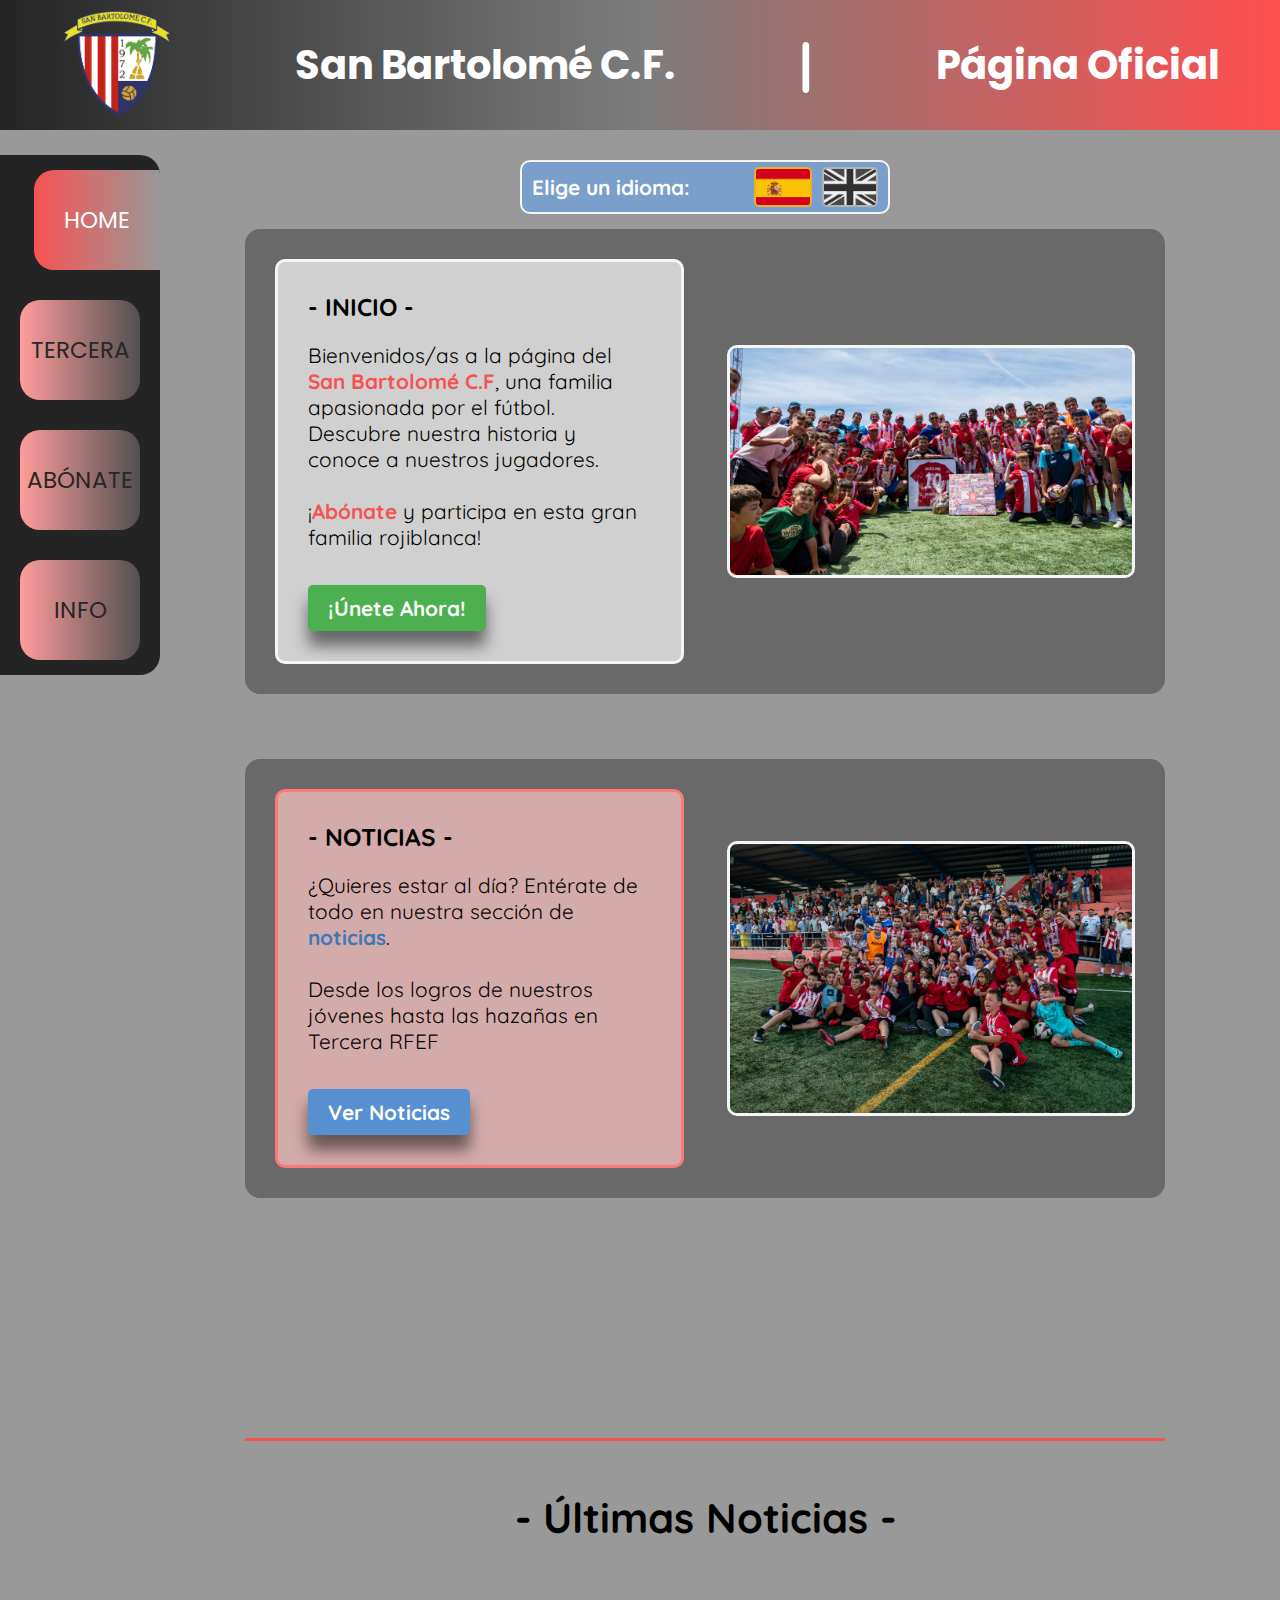
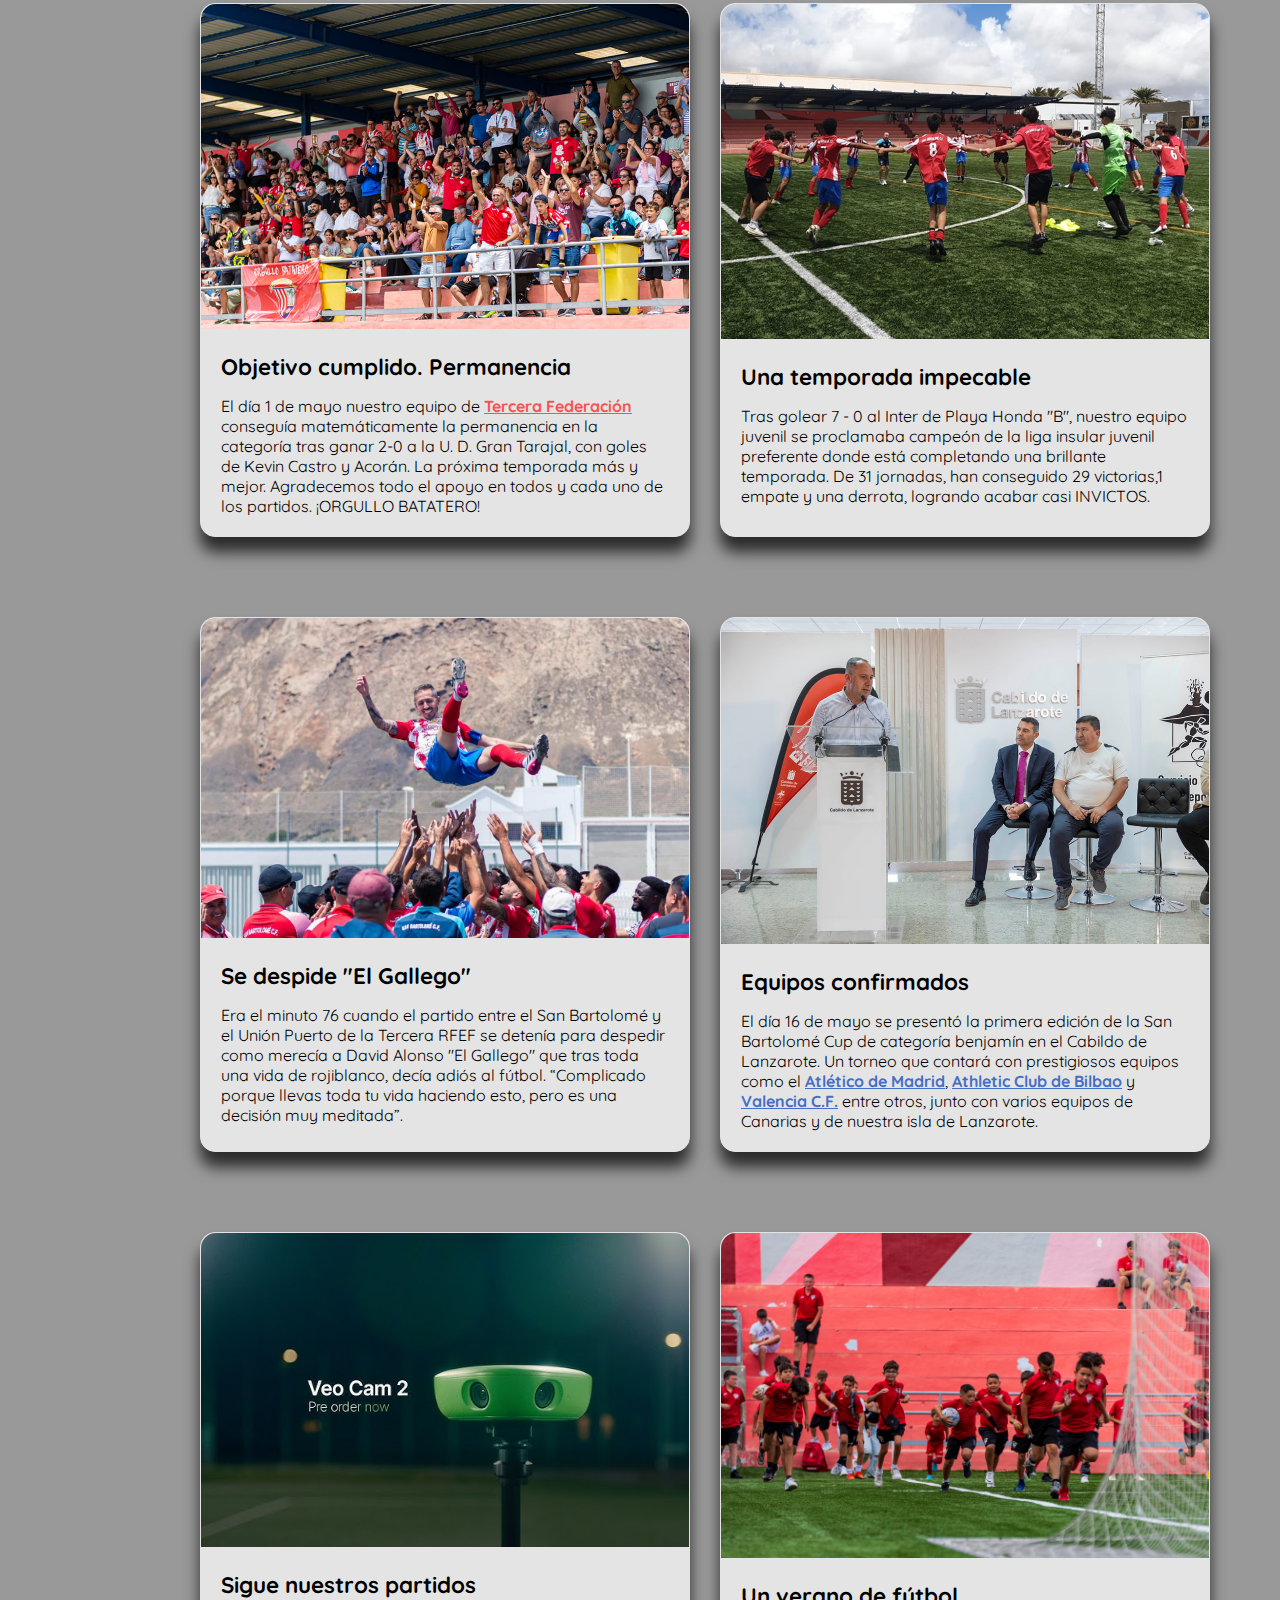
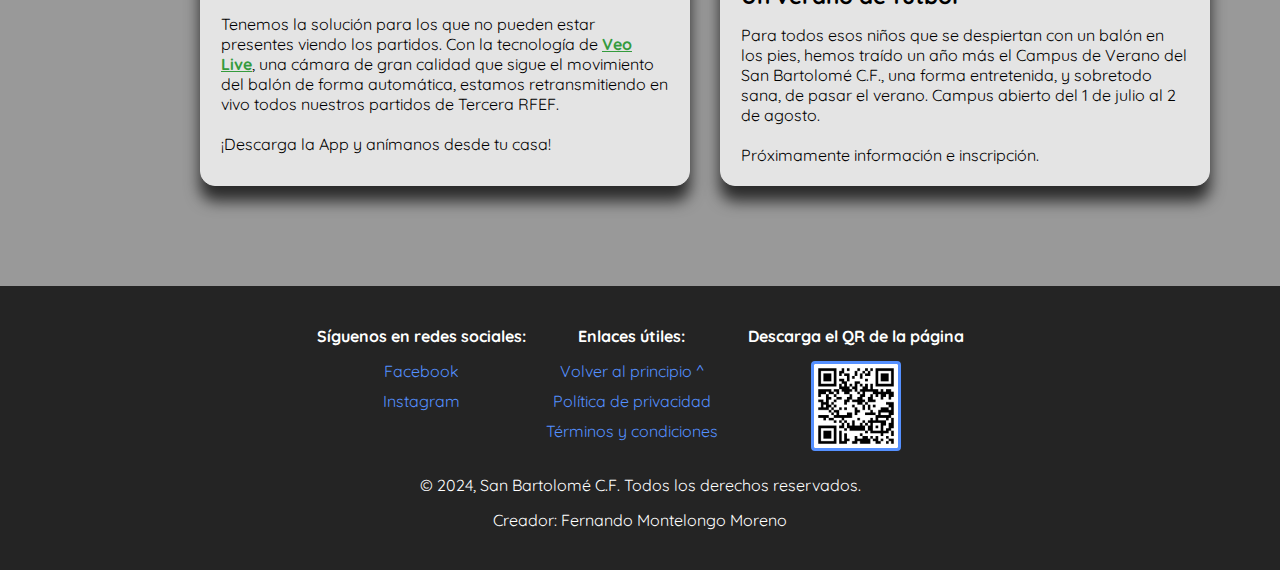
<file: index.html>
<!DOCTYPE html>
<html lang="es">
<head>
    <meta charset="UTF-8">
    <meta name="viewport" content="width=device-width, initial-scale=1.0">
    <title>Página Oficial del San Bartolomé C.F.</title>
    <link rel="shortcut icon" href="images/escudo.png" type="image/x-icon">
    <link rel="stylesheet" href="css/general.css">
    <link rel="stylesheet" href="css/index.css">
</head>
<body>
  <!-- BANNER SUPERIOR -->
  <header>
    <a href="index.html"><img id="logo" src="images/escudo.png" alt=""></a>
    <h1 id="main-title">San Bartolomé C.F.</h1><span class="hide">|</span><h1 class="hide">Página Oficial</h1>
    <img id="s1972" src="images/1972.png" alt="">
  </header>

  <!-- MENÚ LATERAL -->
  <nav id="menu">
      <ul>
        <li onclick="cambiarSeccion(0)" class="active" id="home">HOME</li>
        <li onclick="cambiarSeccion(1)">TERCERA</li>
        <li onclick="cambiarSeccion(2)">ABÓNATE</li>
        <li onclick="cambiarSeccion(3)">INFO</li>
      </ul>
  </nav>

  <!-- MAIN -->
  <main>
    <div id="elegirIdioma">
      <p>Elige un idioma:</p>
      <div id="idiomas">
        <a><img src="images/esp.png" alt="" id="btn-esp" class="idiomaActual"></a>
        <a href="Z-index.html"><img src="images/uk.png" alt="" id="btn-ingles"></a>
      </div>
    </div>
    <!-- Sección de bienvenida y presentación -->
    <section id="seccion1">
        <div class="inicio">
          <h3>- INICIO -</h3>
          <p>Bienvenidos/as a la página del <a>San Bartolomé C.F</a>, una familia apasionada por el fútbol. Descubre nuestra historia y conoce a nuestros jugadores.<br><br>¡<a>Abónate</a> y participa en esta gran familia rojiblanca!</p>
          <a href="abonate.html" class="btn1">¡Únete Ahora!</a>
        </div>
        <img src="images/noticias/main.jpg" class="club-img">
    </section>
    <section id="seccion2">
        <div class="info">
            <h3>- NOTICIAS -</h3>
            <p>¿Quieres estar al día? Entérate de todo en nuestra sección de <a>noticias</a>.<br><br> Desde los logros de nuestros jóvenes hasta las hazañas en Tercera RFEF</p>
            <a href="#title" class="btn2">Ver Noticias</a>
        </div>
        <img src="images/noticias/all.jpg" class="club-img">
    </section>
    <span id="title"></span>

    <!-- Sección de noticias -->
    <h1 id="titulo-noticias">- Últimas Noticias -</h1>
    <section id="noticias">

      <div class="noticia">
        <img src="images/noticias/perm.jpg" alt="Noticia 1">
        <div class="content">
          <h2>Objetivo cumplido. Permanencia</h2>
          <p>El día 1 de mayo nuestro equipo de <a href="tercera.html" id="red">Tercera Federación</a> conseguía matemáticamente la permanencia en la categoría tras ganar 2-0 a la U. D. Gran Tarajal, con goles de Kevin Castro y Acorán. La próxima temporada más y mejor. Agradecemos todo el apoyo en todos y cada uno de los partidos. 
            ¡ORGULLO BATATERO!</p>
        </div>
      </div>

      <div class="noticia">
        <img src="images/noticias/juv.jpg" alt="Noticia 2">
        <div class="content">
          <h2>Una temporada impecable</h2>
          <p>Tras golear 7 - 0 al Inter de Playa Honda "B", nuestro equipo juvenil se proclamaba campeón de la liga insular juvenil preferente donde está completando una brillante temporada. De 31 jornadas, han conseguido 29 victorias,1 empate y una derrota, logrando acabar casi INVICTOS.</p>
        </div>
      </div>

      <div class="noticia">
        <img src="images/noticias/retiro.jpg" alt="Noticia 3">
        <div class="content">
          <h2>Se despide "El Gallego"</h2>
          <p>Era el minuto 76 cuando el partido entre el San Bartolomé y el Unión Puerto de la Tercera RFEF se detenía para despedir como merecía a David Alonso "El Gallego" que tras toda una vida de rojiblanco, decía adiós al fútbol. “Complicado porque llevas toda tu vida haciendo esto, pero es una decisión muy meditada”.</p>
        </div>
      </div>

      <div class="noticia">
        <img src="images/noticias/sbcup.jpg" alt="Noticia 4">
        <div class="content">
          <h2>Equipos confirmados</h2>
          <p>El día 16 de mayo se presentó la primera edición de la <a>San Bartolomé Cup</a> de categoría benjamín en el Cabildo de Lanzarote. Un torneo que contará con prestigiosos equipos como el <a href="https://www.atleticodemadrid.com/equipos/atletico-de-madrid-benjamin-a-2023-2024" target="_blank" id="blue">Atlético de Madrid</a>, <a href="https://www.athletic-club.eus/" target="_blank" id="blue">Athletic Club de Bilbao</a> y <a href="https://www.valenciacf.com/equipo15" target="_blank" id="blue">Valencia C.F.</a> entre otros, junto con varios equipos de Canarias y de nuestra isla de Lanzarote.</p>
        </div>
      </div>

      <div class="noticia">
        <img src="images/noticias/veo.jpg" alt="Noticia 5">
        <div class="content">
          <h2>Sigue nuestros partidos</h2>
          <p>Tenemos la solución para los que no pueden estar presentes viendo los partidos. Con la tecnología de <a href="https://play.google.com/store/apps/details?id=co.veo.live&hl=es_419&gl=US&pli=1" target="_blank" id="veo">Veo Live</a>, una cámara de gran calidad que sigue el movimiento del balón de forma automática, estamos retransmitiendo en vivo todos nuestros partidos de Tercera RFEF. <br><br>¡Descarga la App y anímanos desde tu casa!</p>
        </div>
      </div>

      <div class="noticia">
        <img src="images/noticias/campus.jpg" alt="Noticia 6">
        <div class="content">
          <h2>Un verano de fútbol</h2>
          <p>Para todos esos niños que se despiertan con un balón en los pies, hemos traído un año más el Campus de Verano del San Bartolomé C.F., una forma entretenida, y sobretodo sana, de pasar el verano. Campus abierto del 1 de julio al 2 de agosto. <br><br> Próximamente información e inscripción.</p>
        </div>
      </div>
    </section>
  </main>
    
  <!-- FOOTER -->
  <footer>
    <section class="links">
      <div id="enlaces">
        <div class="redes">
          <h3>Síguenos en redes sociales:</h3>
          <ul>
              <li><a href="https://www.facebook.com/SanBartolomeCF?locale=es_ES" target="_blank">Facebook</a></li>
              <li><a href="https://www.instagram.com/san_bartolomecf/?hl=es" target="_blank">Instagram</a></li>
          </ul>
        </div>
        <div class="redes">
          <h3>Enlaces útiles:</h3>
          <ul id="href">
            <li><a href="#">Volver al principio ^</a></li>
            <li><a href="#href" title="Sección no disponible">Política de privacidad</a></li>
            <li><a href="#href" title="Sección no disponible">Términos y condiciones</a></li>
          </ul>
        </div>
      </div>
      <div class="qr">
        <h3>Descarga el QR de la página</h3>
        <a href="images/qr.png" download="qr-San-Bartolome.png">
            <img src="images/qr.png" alt="QR Code">
        </a>
      </div>
    </section>
    <section id="legal">
      <div>© 2024, San Bartolomé C.F. Todos los derechos reservados.</div>
      <div>Creador: Fernando Montelongo Moreno</div>
    </section>   
  </footer>
  <script src="script.js"></script>
</body>
</html>
</file>
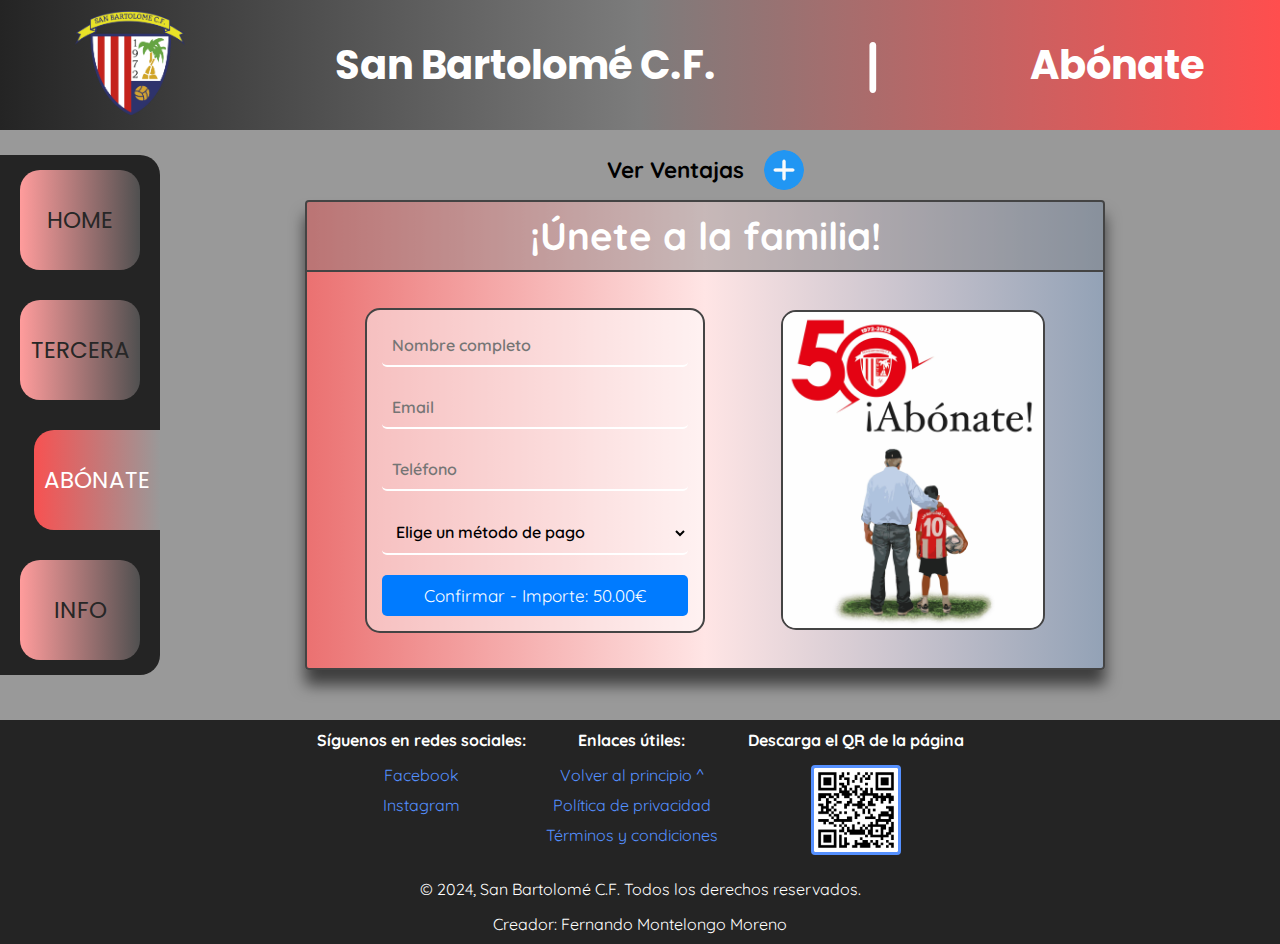
<file: abonate.html>
<!DOCTYPE html>
<html lang="es">
<head>
    <meta charset="UTF-8">
    <meta name="viewport" content="width=device-width, initial-scale=1.0">
    <title>San Bartolomé C.F | Abónate</title>
    <link rel="shortcut icon" href="images/escudo.png" type="image/x-icon">
    <link rel="stylesheet" href="css/general.css">
    <link rel="stylesheet" href="css/abonate.css">
</head>
<body>
  <!-- BANNER -->
  <header>
    <a href="index.html"><img id="logo" src="images/escudo.png" alt=""></a>
    <h1 id="main-title">San Bartolomé C.F.</h1><span class="hide">|</span><h1 class="hide">Abónate</h1>
    <img id="s1972" src="images/1972.png" alt="">
  </header>

  <!-- MENÚ LATERAL -->
  <nav id="menu">
    <ul>
      <li onclick="cambiarSeccion(0)">HOME</li>
      <li onclick="cambiarSeccion(1)">TERCERA</li>
      <li onclick="cambiarSeccion(2)" class="active">ABÓNATE</li>
      <li onclick="cambiarSeccion(3)">INFO</li>
  </ul>
  </nav>

  <!-- MAIN -->
  <main>
    <div id="masInfo" >
      <label for="btn-info"><h3>Ver Ventajas</h3></label>
      <img id="btn-info" src="images/mas.png">
      <img id="btn-noinfo" class="hidden" src="images/menos.png">
    </div>
    <div id="ventajas" class="hidden">
      <h2>¿Por qué deberías abonarte?</h2>
      <div class="ventaja"><h3>Importe:</h3><p>50.00€ que se pagarán anualmente.</p></div>
      <div class="ventaja"><h3>+</h3><p>Obtén acceso a TODOS nuestros partidos en casa.</p></div>
      <div class="ventaja"><h3>+</h3><p>Descuento exclusivo para tu camiseta personalizada.</p></div>
      
    </div>
    <div class="tarjeta">
      <h1>¡Únete a la familia!</h1>
      <div id="contenido">
        <form id="formularioPago">
          <input type="text" name="nombre" placeholder="Nombre completo" required>
          <input type="email" name="email" placeholder="Email" required>
          <input type="text" name="telefono" placeholder="Teléfono" required>
          <select name="metodoPago" required id="metodoPago">
            <option value="" disabled selected>Elige un método de pago</option>
            <option value="tarjeta">Tarjeta de crédito</option>
            <option value="efectivo">Pago en efectivo</option>
            <option value="codigo">Código especial</option>
          </select>
          <button type="submit">Confirmar - Importe: 50.00€</button>
        </form>
        <div id="img-50"><img src="images/50.jpg" alt=""></div>
      </div>
      <!-- Pestaña -->
      <div id="pago-tarjeta" class="hidden">
        <div class="titulo-seccion">
            <img src="images/flecha-volver.png" alt="VOLVER" class="volver">
            <h2>Datos de la tarjeta</h2>
        </div>
        <form>
          <input type="password" name="numero" placeholder="Número de tarjeta" required>
          <input type="text" name="nombre" placeholder="Nombre en la tarjeta" required>
          <input type="text" name="fechE" placeholder="Fecha de expiración (MM/AA)" required>
          <input type="text" name="cvc" placeholder="CVC" required>
          <button type="submit">Realizar pago</button>
        </form>
      </div>
      
      <!-- Pestaña -->
      <div id="pago-efectivo" class="hidden">
        <div class="titulo-seccion">
          <img src="images/flecha-volver.png" alt="VOLVER" class="volver">
          <h2>Pago en efectivo</h2>
        </div>
        <p>Para realizar el pago en efectivo, pase por nuestras oficinas entre las 16:00h y las 19:00h de Lunes a Viernes.<br><br> Si lo desea, puede consultar nuestra ubicación en la sección de información</p>
        <a href="info.html">Ver Info</a>
      </div>
      
      <!-- Pestaña -->
      <div id="pago-codigo" class="hidden">
        <div class="titulo-seccion">
          <img src="images/flecha-volver.png" alt="VOLVER" class="volver">
          <h2>Código Especial</h2>
        </div>
        <form autocomplete="off">
          <input type="text" name="codigoEspecial" placeholder="Ingresa tu código especial" required>
          <button type="button">Ingresar</button>
        </form>
      </div>
    </div>
  </main>
  <!-- FOOTER -->
  <footer>
    <section class="links">
      <div id="enlaces">
        <div class="redes">
          <h3>Síguenos en redes sociales:</h3>
          <ul>
              <li><a href="https://www.facebook.com/SanBartolomeCF?locale=es_ES" target="_blank">Facebook</a></li>
              <li><a href="https://www.instagram.com/san_bartolomecf/?hl=es" target="_blank">Instagram</a></li>
          </ul>
        </div>
        <div class="redes">
          <h3>Enlaces útiles:</h3>
          <ul id="href">
            <li><a href="#">Volver al principio ^</a></li>
            <li><a href="#href" title="Sección no disponible">Política de privacidad</a></li>
            <li><a href="#href" title="Sección no disponible">Términos y condiciones</a></li>
          </ul>
        </div>
      </div>
      <div class="qr">
        <h3>Descarga el QR de la página</h3>
        <a href="images/qr.png" download="qr-San-Bartolome.png">
            <img src="images/qr.png" alt="QR Code">
        </a>
      </div>
    </section>
    <section id="legal">
      <div>© 2024, San Bartolomé C.F. Todos los derechos reservados.</div>
      <div>Creador: Fernando Montelongo Moreno</div>
    </section>   
  </footer>
<script src="script.js"></script>
</body>
</html>
</file>
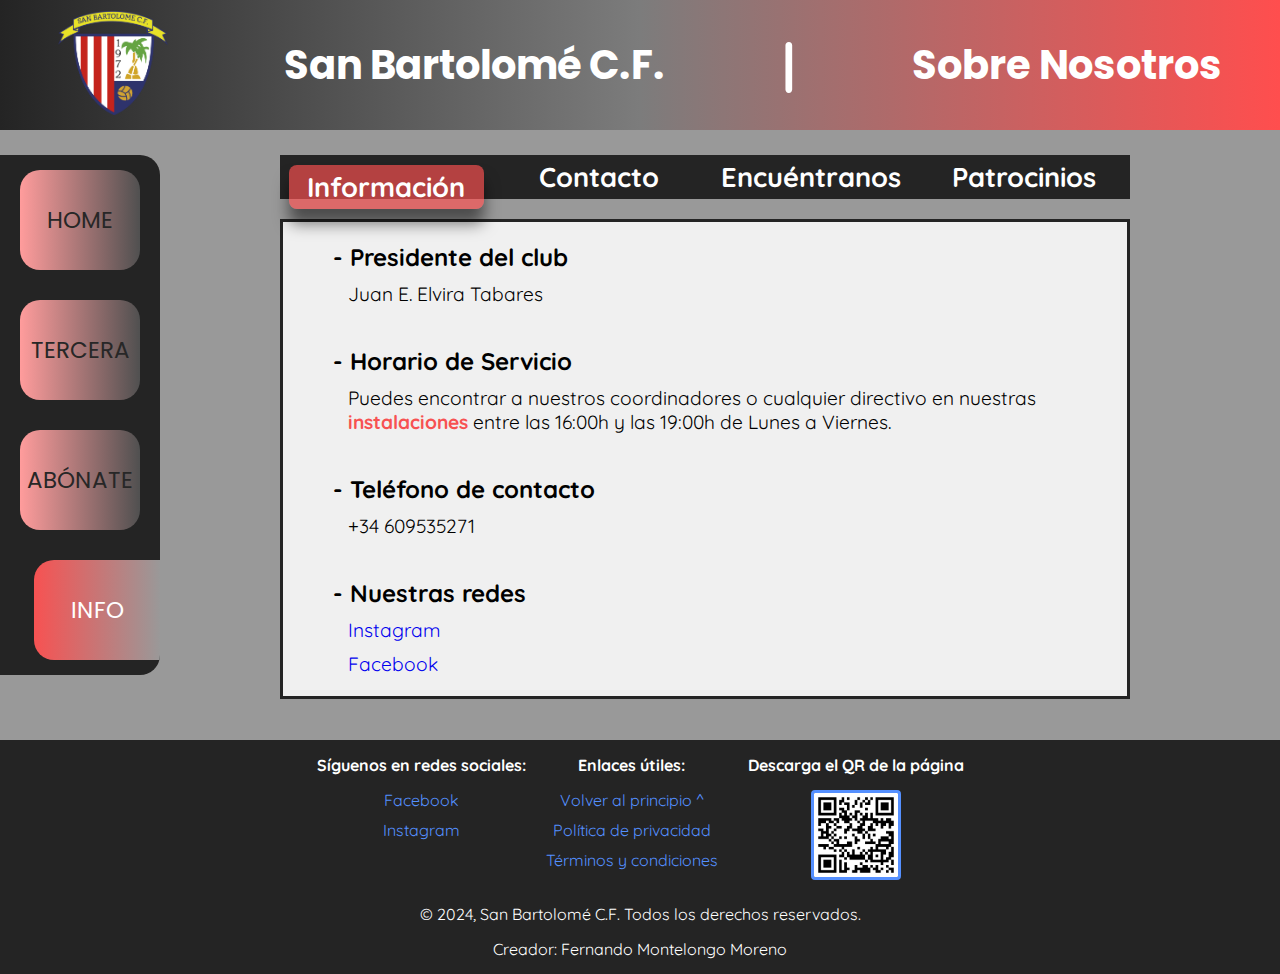
<file: info.html>
<!DOCTYPE html>
<html lang="es">
<head>
    <meta charset="UTF-8">
    <meta name="viewport" content="width=device-width, initial-scale=1.0">
    <title>San Bartolomé C.F | Sobre Nosotros</title>
    <link rel="shortcut icon" href="images/escudo.png" type="image/x-icon">
    <link rel="stylesheet" href="css/general.css">
    <link rel="stylesheet" href="css/info.css">
</head>
<body>
  <!-- BANNER -->
  <header>
    <a href="index.html"><img id="logo" src="images/escudo.png" alt=""></a>
    <h1 id="main-title">San Bartolomé C.F.</h1><span class="hide">|</span><h1 class="hide">Sobre Nosotros</h1>
    <img id="s1972" src="images/1972.png" alt="">
  </header>

<!-- MENÚ LATERAL -->
  <nav id="menu">
    <ul>
      <li onclick="cambiarSeccion(0)">HOME</li>
      <li onclick="cambiarSeccion(1)">TERCERA</li>
      <li onclick="cambiarSeccion(2)">ABÓNATE</li>
      <li onclick="cambiarSeccion(3)" class="active">INFO</li>
  </ul>
  </nav>

<!-- PESTAÑA -->
  <main>
    <div id="secciones">
        <div id="botonInfo" class="boton activo" onclick="apartados(1)">
          <p>Información</p>
          <img src="images/info.png" alt="" class="img-info" title="Información">
        </div>
        <div id="botonContacto" class="boton" onclick="apartados(2)">
          <p>Contacto</p>
          <img src="images/contacto.png" alt="" class="img-info" id="chat" title="Contacto">
        </div>
        <div id="botonMapa" class="boton" onclick="apartados(3)">
          <p>Encuéntranos</p>
          <img src="images/ubi.png" alt="" class="img-info" title="Encuéntranos">
        </div>
        <div id="botonPatr" class="boton" onclick="apartados(4)">
          <p>Patrocinios</p>
          <img src="images/patro.png" alt="" class="img-info" title="Patrocinios">
        </div>
    </div>
    <div id="content">
      <!-- Info -->
      <div id="seccionInfo" class="club-section seccionActiva">
        <h2>- Presidente del club</h2>
        <p>Juan E. Elvira Tabares</p><br><br>
        <h2>- Horario de Servicio</h2>
        <p>Puedes encontrar a nuestros coordinadores o cualquier directivo en nuestras <a onclick="apartados(3)" id="inst">instalaciones</a> entre las 16:00h y las 19:00h de Lunes a Viernes.</p><br><br>
        <h2>- Teléfono de contacto</h2>
        <p>+34 609535271</p><br><br>
        <h2>- Nuestras redes</h2> 
        <p><a href="https://www.instagram.com/san_bartolomecf/?hl=es" target="_blank">Instagram</a></p>
        <p><a href="https://www.facebook.com/SanBartolomeCF?locale=es_ES" target="_blank">Facebook</a></p>
        
      </div>
      <!-- Contacto -->
      <div id="seccionContacto" class="club-section">
        <h1>Contáctanos</h1>
        <p>Mándanos cualquier pregunta, duda, o noticia que quieras compartir con nosotros.</p><br>
        <form id="contacto">
            <label for="email">Correo electrónico:</label><br>
            <input type="email" id="email" placeholder="ejemplo@gmail.com" required>
            <br><br>
            <label for="asunto">Asunto:</label><br>
            <input id="asunto" placeholder="Opcional">
            <br><br>
            <label for="message">Mensaje:</label><br>
            <textarea id="message" name="message" rows="5" placeholder="Escribe aquí tu texto" required></textarea>
            <br>
            <button type="submit">Enviar</button>
        </form>
      </div>
      <!-- Mapa -->
      <div id="seccionMapa" class="club-section">
        <h1>¿Dónde nos encontramos?</h1>
        <p>No te pierdas la oportunidad de animarnos en el campo 'Pedro Espinosa Colón'<br>
        Haga <a href="#mapaIframe">click</a> en el mapa para ver la ubicación
        </p>
        <iframe id="mapaIframe" src="https://www.google.com/maps/embed?pb=!1m18!1m12!1m3!1d1744.8654747681912!2d-13.617037341278078!3d28.99534270000002!2m3!1f0!2f0!3f0!3m2!1i1024!2i768!4f13.1!3m3!1m2!1s0xc4626b50045992d%3A0x397fb6f9414b9df3!2sCampo%20de%20f%C3%BAtbol%20San%20Bartolom%C3%A9!5e0!3m2!1ses!2ses!4v1716831902925!5m2!1ses!2ses" width="450" height="300" loading="lazy" referrerpolicy="no-referrer-when-downgrade"></iframe>
      </div>
      <!-- Patrocinadores -->
      <div id="seccionPatr" class="club-section">
          <h1>Nuestros patrocinadores</h1>
          <section id="imagenes">
            <div>
              <h2>CREA SL - Proyectos y obras</h2>
              <img src="images/patrocinadores/0.jpg" alt="">
            </div>
            <div>
              <h2>Lanzagrava SL</h2>
              <img src="images/patrocinadores/1.png" alt="">
            </div>
            <div>
              <h2>CICAR - Canary Islands Car</h2>
              <img src="images/patrocinadores/2.png" alt="">
            </div>
            <div>
              <h2>Fisiosan - San Bartolomé</h2>
              <img src="images/patrocinadores/3.jpg" alt="">
            </div>
            <div>
              <h2>Cocinas Hermasur</h2>
              <img src="images/patrocinadores/4.jpg" alt="">
            </div>
            <div>
              <h2>La Avenida- Bar & Restaurante</h2>
              <img src="images/patrocinadores/5.jpg" alt="">
            </div>
            <div>
              <h2>Inelcon SL</h2>
              <img src="images/patrocinadores/6.jpg" alt="">
            </div>
            <div>
              <h2>Electrisol canarias</h2>
              <img src="images/patrocinadores/7.jpg" alt="">
            </div>
            <div>
              <h2>Impulso 27</h2>
              <img src="images/patrocinadores/8.jpg" alt="">
            </div>
            <div>
              <h2>ARENAO</h2>
              <img src="images/patrocinadores/9.png" alt="">
            </div>
            <div>
              <h2>Dominik's Barber Shop</h2>
              <img src="images/patrocinadores/10.jpg" alt="">
            </div>
            <div>
              <h2>Turismo en Lanzarote</h2>
              <img src="images/patrocinadores/11.png" alt="">
            </div>
            <div>
              <h2>Noni - Repostería casera</h2>
              <img src="images/patrocinadores/12.jpg" alt="">
            </div>
            <div>
              <h2>Hotel Costa Calero</h2>
              <img src="images/patrocinadores/13.jpg" alt="">
            </div>
            <div>
              <h2>FERPA SL</h2>
              <img src="images/patrocinadores/14.jpg" alt="">
            </div>
            <div>
              <h2>Muebles Rubicón</h2>
              <img src="images/patrocinadores/15.png" alt="">
            </div>
            <div>
              <h2>Gobierno de Canarias</h2>
              <img src="images/patrocinadores/16.jpg" alt="">
            </div>
            <div>
              <h2>MaxiHogar</h2>
              <img src="images/patrocinadores/17.jpg" alt="">
            </div>
          </section>
      </div>
    </div>
  </main>
  <!-- FOOTER -->
  <footer>
    <section class="links">
      <div id="enlaces">
        <div class="redes">
          <h3>Síguenos en redes sociales:</h3>
          <ul>
              <li><a href="https://www.facebook.com/SanBartolomeCF?locale=es_ES" target="_blank">Facebook</a></li>
              <li><a href="https://www.instagram.com/san_bartolomecf/?hl=es" target="_blank">Instagram</a></li>
          </ul>
        </div>
        <div class="redes">
          <h3>Enlaces útiles:</h3>
          <ul id="href">
            <li><a href="#">Volver al principio ^</a></li>
            <li><a href="#href" title="Sección no disponible">Política de privacidad</a></li>
            <li><a href="#href" title="Sección no disponible">Términos y condiciones</a></li>
          </ul>
        </div>
      </div>
      <div class="qr">
        <h3>Descarga el QR de la página</h3>
        <a href="images/qr.png" download="qr-San-Bartolome.png">
            <img src="images/qr.png" alt="QR Code">
        </a>
      </div>
    </section>
    <section id="legal">
      <div>© 2024, San Bartolomé C.F. Todos los derechos reservados.</div>
      <div>Creador: Fernando Montelongo Moreno</div>
    </section>   
  </footer>
<script src="script.js"></script>
</body>
</html>
</file>
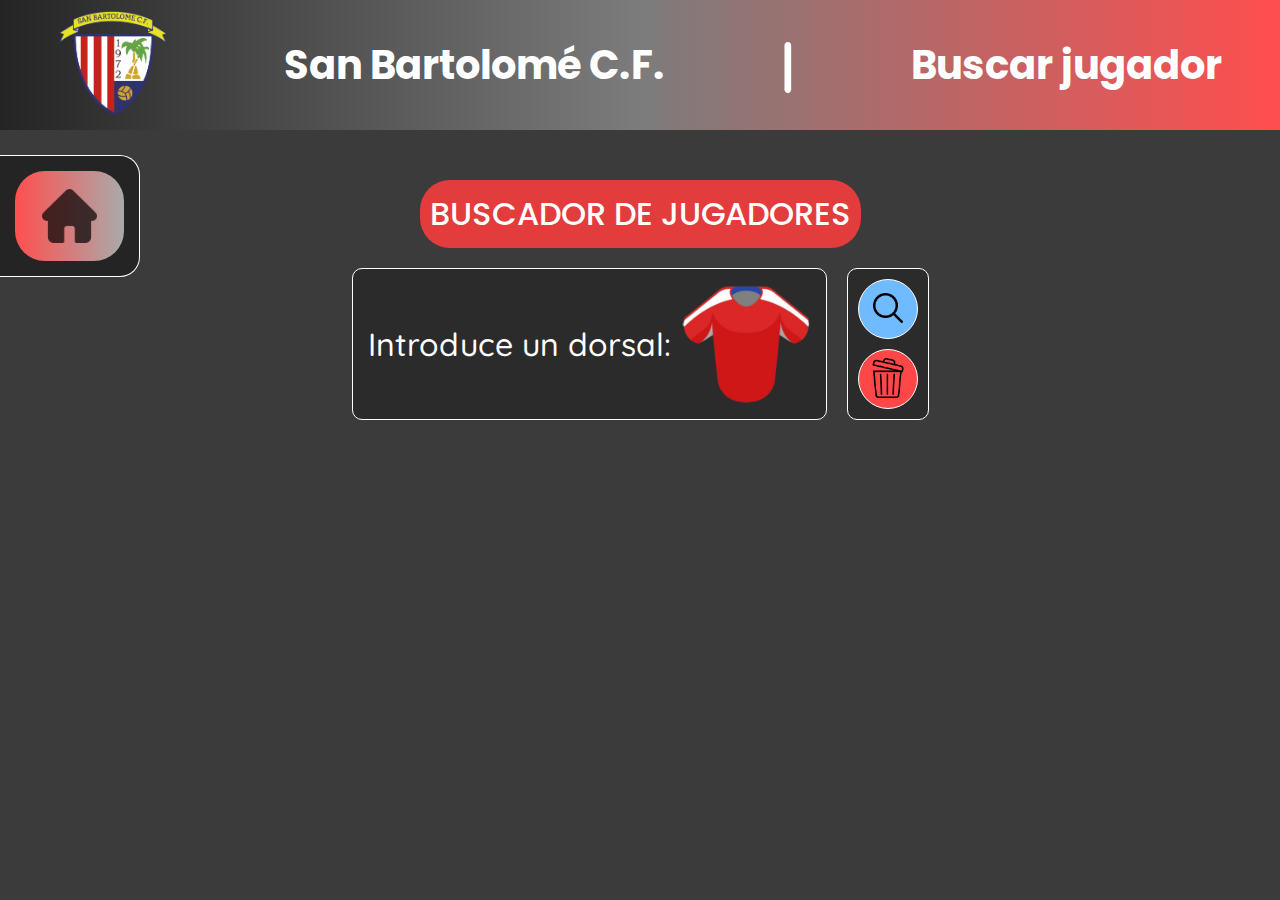
<file: players.html>
<!DOCTYPE html>
<html lang="es">
<head>
    <meta charset="UTF-8">
    <meta name="viewport" content="width=device-width, initial-scale=1.0">
    <title>San Bartolomé C.F | Jugadores</title>
    <link rel="shortcut icon" href="images/escudo.png" type="image/x-icon">
    <link rel="stylesheet" href="css/players.css">
</head>
<body>
  <!-- BANNER -->
    <header>
      <a href="index.html"><img id="logo" src="images/escudo.png" alt=""></a>
      <h1 id="main-title">San Bartolomé C.F.</h1><span class="hide">|</span><h1 class="hide">Buscar jugador</h1>
      <img id="s1972" src="images/1972.png" alt="">
    </header>

  <!-- MENÚ LATERAL -->
    <nav id="menu">
      <ul>
        <li onclick="paginaJugadores(1)"><img src="images/casa.png" alt="VOLVER" id="home"></li>
      </ul>
    </nav>

  <!-- MAIN -->
    <main>
      <h3 id="titulo">BUSCADOR DE JUGADORES</h3>
      <form autocomplete="off" id="buscador">
        <div id="formulario">
          <label for="dorsales">Introduce un dorsal: </label>
          <div id="div"><input id="dorsales" type="text" maxlength="2" autofocus></div>
        </div>
        <div id="botones">
          <button type="submit" id="one"><img src="images/lupa.png" alt=""></button>
          <button type="button" id="two"><img src="images/papelera.png" alt=""></button>
        </div>
      </form>
      <span id="error" class="oculto"></span>
      <section id="tarjetas">

      </section>
    </main> 
    <script src="script.js"></script>
</file>
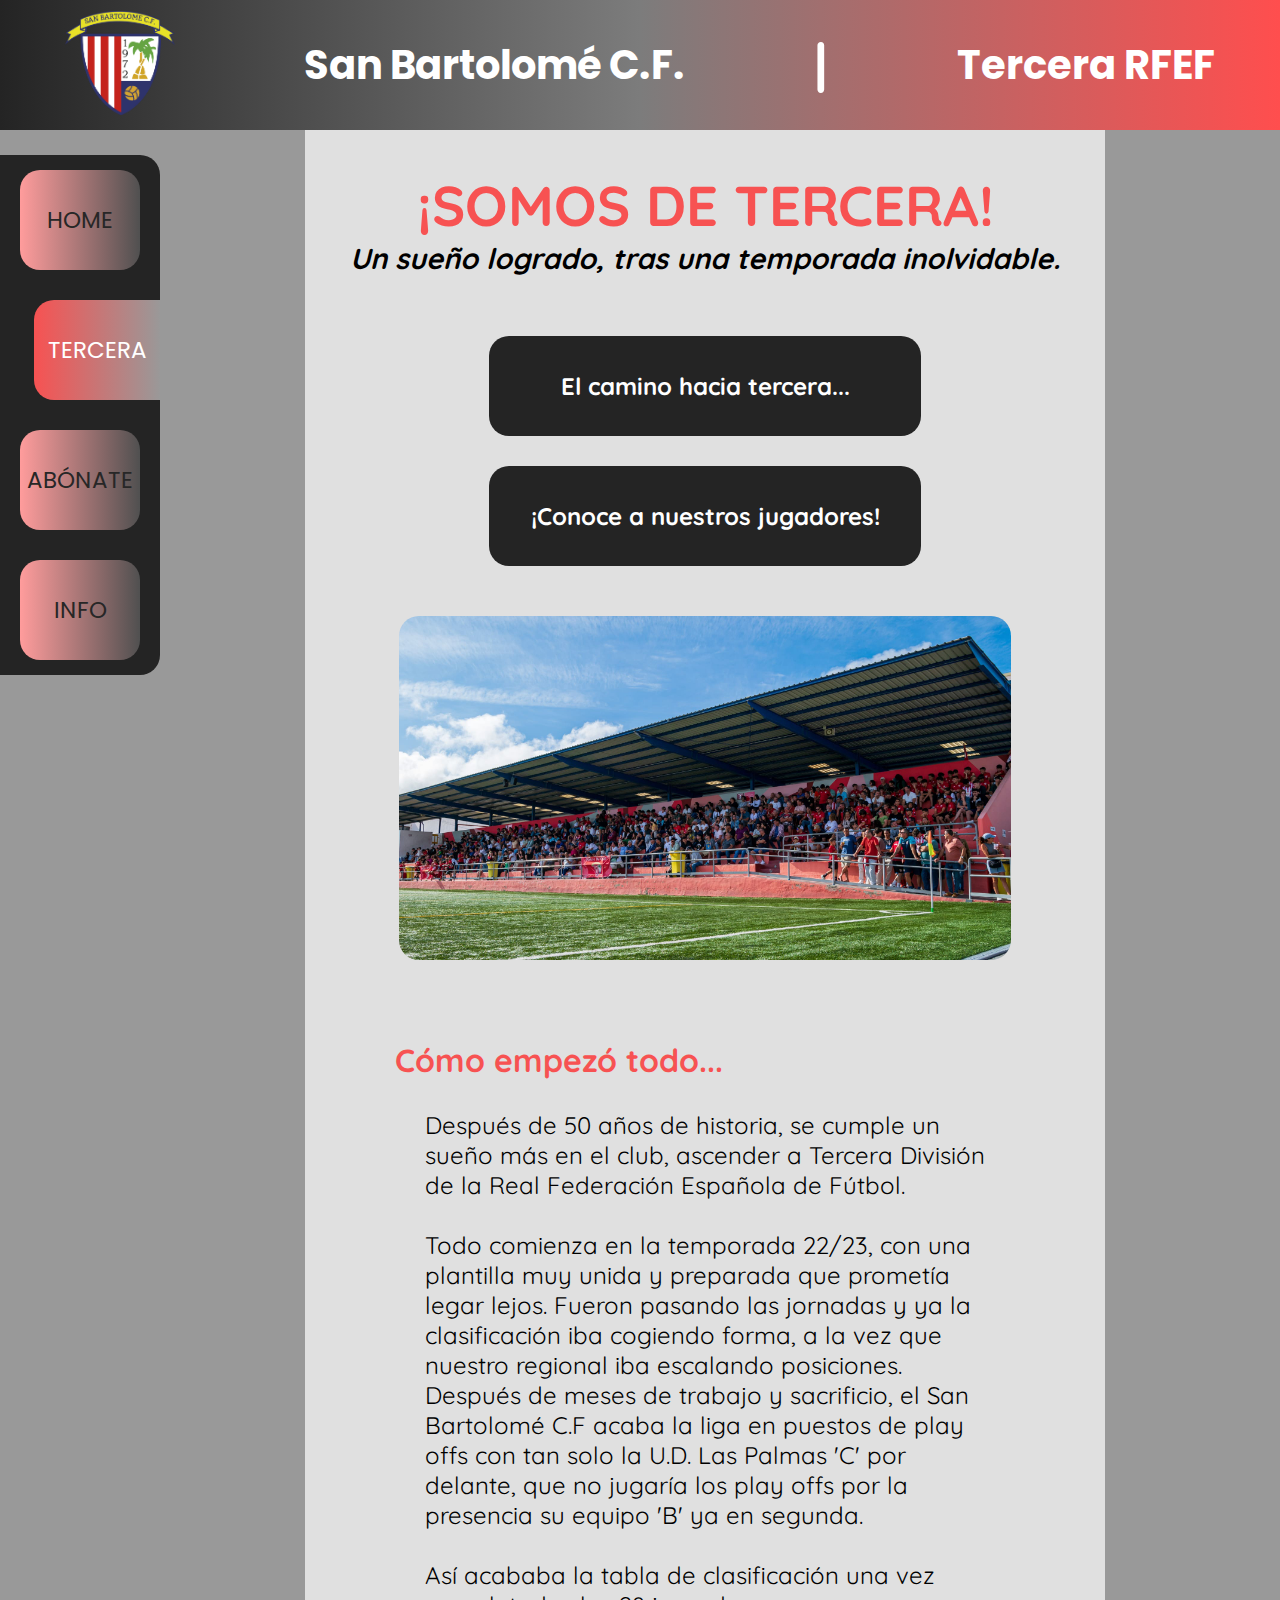
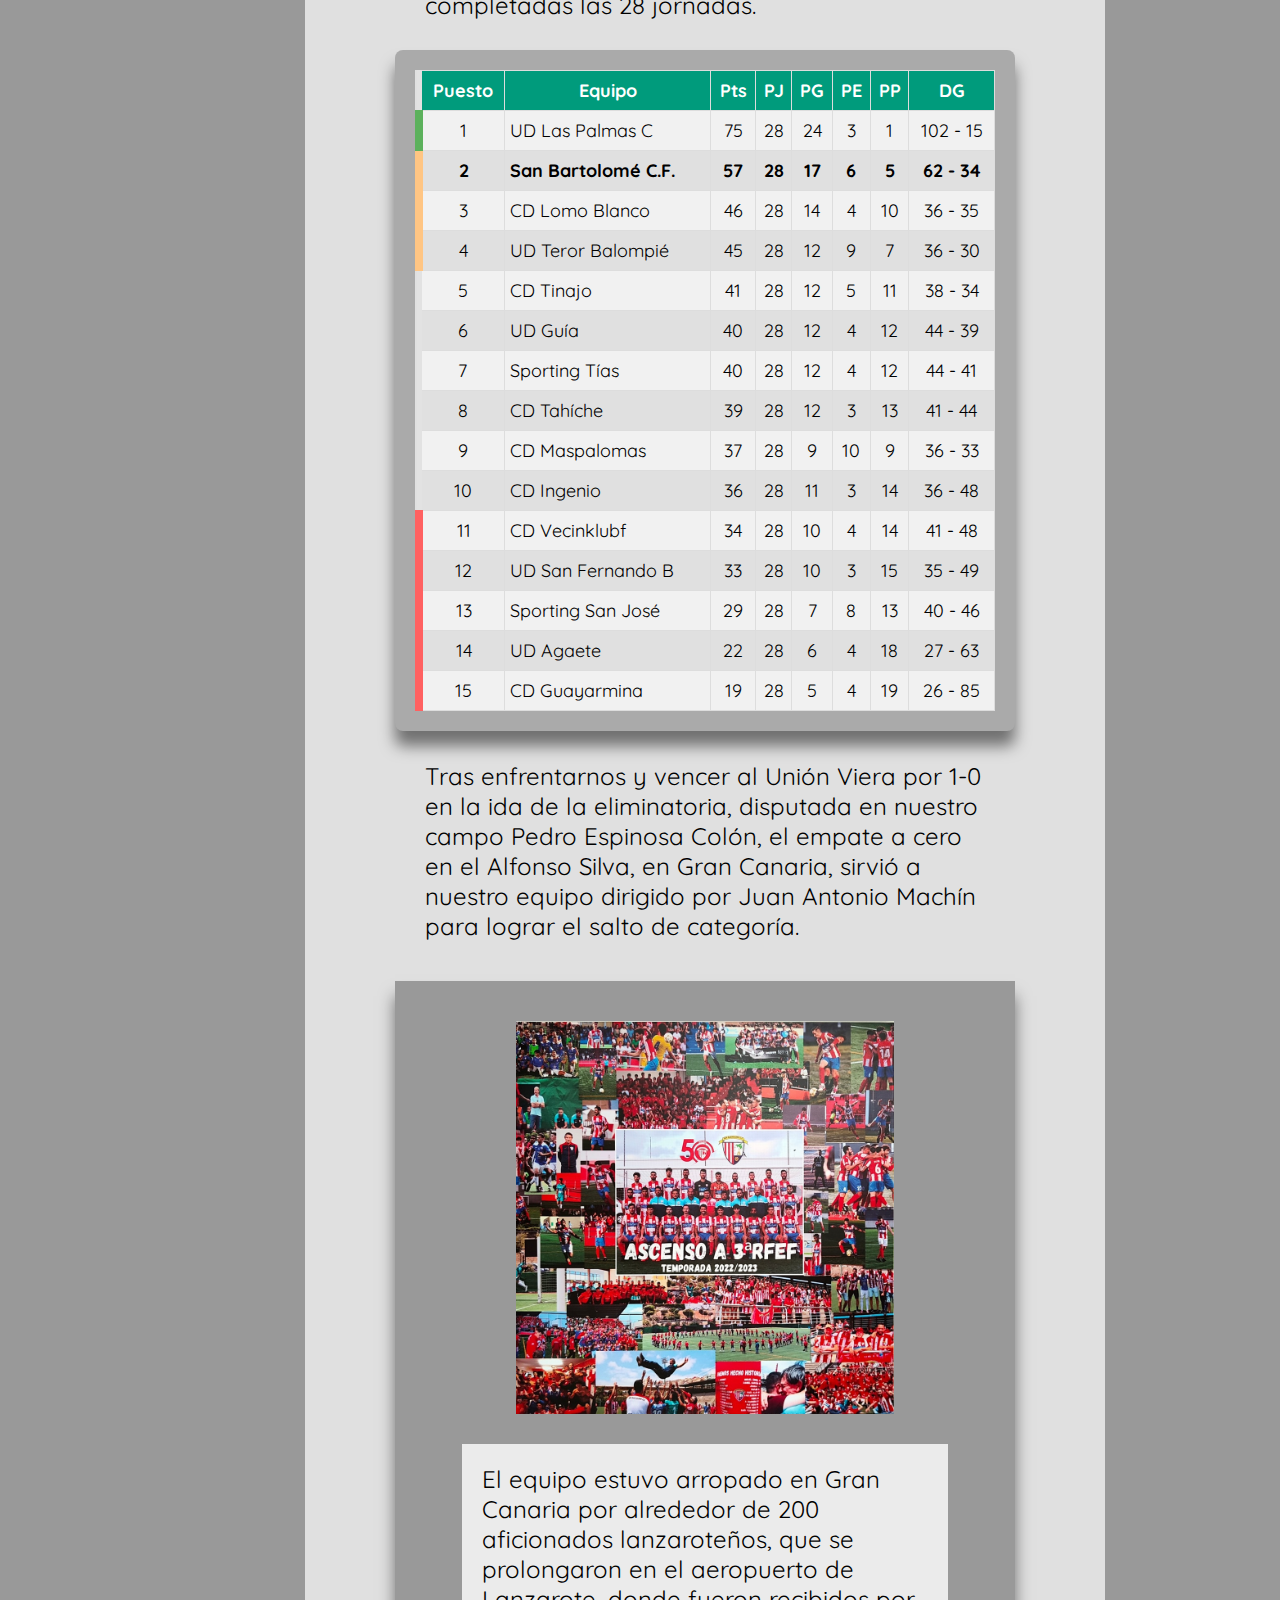
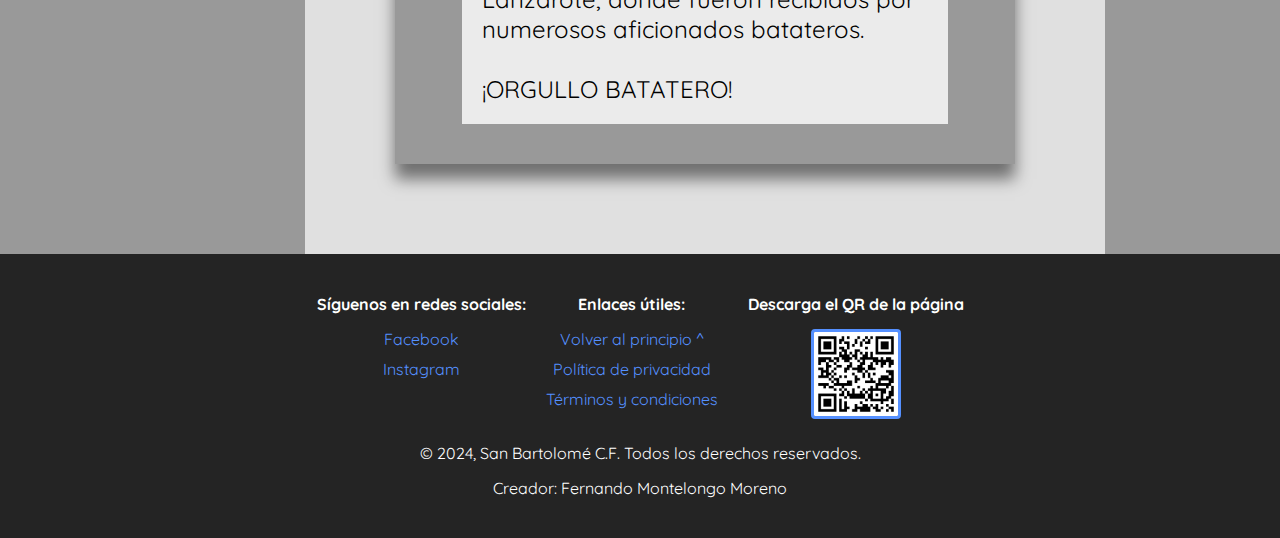
<file: tercera.html>
<!DOCTYPE html>
<html lang="es">
<head>
    <meta charset="UTF-8">
    <meta name="viewport" content="width=device-width, initial-scale=1.0">
    <title>San Bartolomé C.F | Tercera RFEF</title>
    <link rel="shortcut icon" href="images/escudo.png" type="image/x-icon">
    <link rel="stylesheet" href="css/general.css">
    <link rel="stylesheet" href="css/tercera.css">
</head>
<body>
  <!-- BANNER -->
  <header>
    <a href="index.html"><img id="logo" src="images/escudo.png" alt=""></a>
    <h1 id="main-title">San Bartolomé C.F.</h1><span class="hide">|</span><h1 class="hide">Tercera RFEF</h1>
    <img id="s1972" src="images/1972.png" alt="">
  </header>

  <!-- MENÚ LATERAL -->
  <nav id="menu">
    <ul>
      <li onclick="cambiarSeccion(0)">HOME</li>
      <li onclick="cambiarSeccion(1)" class="active">TERCERA</li>
      <li onclick="cambiarSeccion(2)">ABÓNATE</li>
      <li onclick="cambiarSeccion(3)">INFO</li>
  </ul>
  </nav>

  <!-- PESTAÑA -->
  <main>
    <h1>¡SOMOS DE TERCERA!</h1>
    <section id="seccion1">
      <div class="info">
        <h3>Un sueño logrado, tras una temporada inolvidable.</h3>
      </div>
      <div class="tarjetas">
        <a href="#title" class="tarjeta">El camino hacia tercera...</a>
        <a onclick="paginaJugadores(0)" class="tarjeta">¡Conoce a nuestros jugadores!</a>
      </div>
      <img src="images/tercera.jpg" alt="">
    </section>
    <span id="title"></span>
    <section id="seccion2">
      <h3>Cómo empezó todo...</h3>
      <p>Después de 50 años de historia, se cumple un sueño más en el club, ascender a Tercera División de la Real Federación Española de Fútbol.<br><br>Todo comienza en la temporada 22/23, con una plantilla muy unida y preparada que prometía legar lejos. Fueron pasando las jornadas y ya la clasificación iba cogiendo forma, a la vez que nuestro regional iba escalando posiciones. Después de meses de trabajo y sacrificio, el San Bartolomé C.F acaba la liga en puestos de play offs con tan solo la U.D. Las Palmas 'C' por delante, que no jugaría los play offs por la presencia su equipo 'B' ya en segunda.<br><br>Así acababa la tabla de clasificación una vez completadas las 28 jornadas.<br><br></p>

      <div id="liga"></div><br><!-- Tabla generada con un request a un XML -->

      <p>Tras enfrentarnos y vencer al Unión Viera por 1-0 en la ida de la eliminatoria, disputada en nuestro campo Pedro Espinosa Colón, el empate a cero en el Alfonso Silva, en Gran Canaria, sirvió a nuestro equipo dirigido por Juan Antonio Machín para lograr el salto de categoría.</p>
      <div id="container">
        <img src="images/asc.jpg" alt="" id="img-club">
        <p>El equipo estuvo arropado en Gran Canaria por alrededor de 200 aficionados lanzaroteños, que se prolongaron en el aeropuerto de Lanzarote, donde fueron recibidos por numerosos aficionados batateros. <br><br>¡ORGULLO BATATERO!</p>
      </div>
    </section>
  </main>

    <!-- FOOTER -->
    <footer>
      <section class="links">
        <div id="enlaces">
          <div class="redes">
            <h3>Síguenos en redes sociales:</h3>
            <ul>
                <li><a href="https://www.facebook.com/SanBartolomeCF?locale=es_ES" target="_blank">Facebook</a></li>
                <li><a href="https://www.instagram.com/san_bartolomecf/?hl=es" target="_blank">Instagram</a></li>
            </ul>
          </div>
          <div class="redes">
            <h3>Enlaces útiles:</h3>
            <ul id="href">
              <li><a href="#">Volver al principio ^</a></li>
              <li><a href="#href" title="Sección no disponible">Política de privacidad</a></li>
              <li><a href="#href" title="Sección no disponible">Términos y condiciones</a></li>
            </ul>
          </div>
        </div>
        <div class="qr">
          <h3>Descarga el QR de la página</h3>
          <a href="images/qr.png" download="qr-San-Bartolome.png">
              <img src="images/qr.png" alt="QR Code">
          </a>
        </div>
      </section>
      <section id="legal">
        <div>© 2024, San Bartolomé C.F. Todos los derechos reservados.</div>
        <div>Creador: Fernando Montelongo Moreno</div>
      </section>   
    </footer>
<script src="script.js"></script>
</body>
</html>
</file>
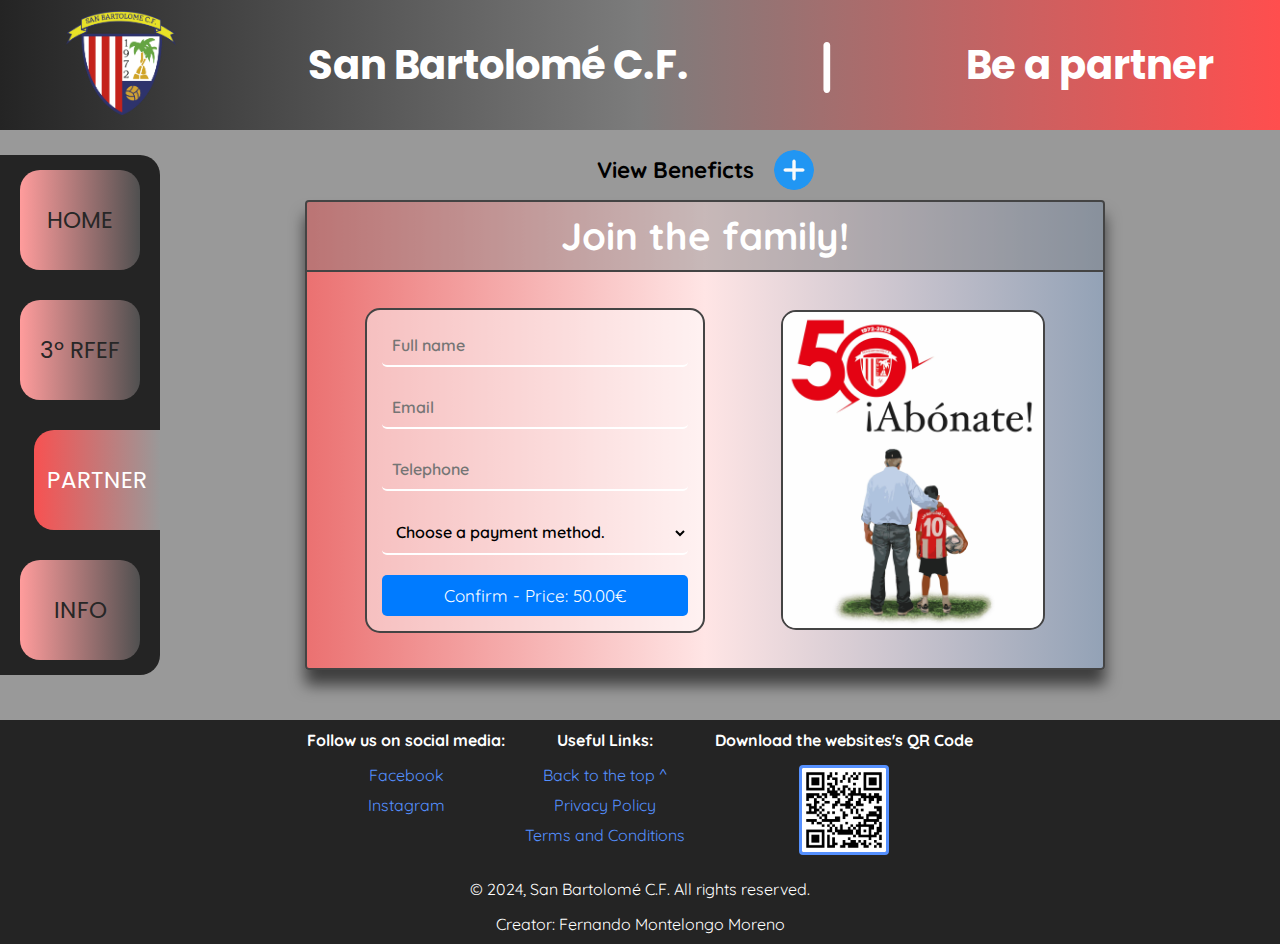
<file: Z-abonate.html>
<!DOCTYPE html>
<html lang="en">
<head>
    <meta charset="UTF-8">
    <meta name="viewport" content="width=device-width, initial-scale=1.0">
    <title>San Bartolomé C.F | Be a partner</title>
    <link rel="shortcut icon" href="images/escudo.png" type="image/x-icon">
    <link rel="stylesheet" href="css/general.css">
    <link rel="stylesheet" href="css/abonate.css">
</head>
<body>
  <!-- BANNER -->
  <header>
    <a href="Z-index.html"><img id="logo" src="images/escudo.png" alt=""></a>
    <h1 id="main-title">San Bartolomé C.F.</h1><span class="hide">|</span><h1 class="hide">Be a partner</h1>
    <img id="s1972" src="images/1972.png" alt="">
  </header>

  <!-- MENÚ LATERAL -->
  <nav id="menu">
    <ul>
      <li onclick="cambiarSeccion(0)">HOME</li>
      <li onclick="cambiarSeccion(1)">3º RFEF</li>
      <li onclick="cambiarSeccion(2)" class="active">PARTNER</li>
      <li onclick="cambiarSeccion(3)">INFO</li>
  </ul>
  </nav>

  <!-- MAIN -->
  <main>
    <div id="masInfo" >
      <label for="btn-info"><h3>View Beneficts</h3></label>
      <img id="btn-info" src="images/mas.png">
      <img id="btn-noinfo" class="hidden" src="images/menos.png">
    </div>
    <div id="ventajas" class="hidden">
      <h2>Why you should be partner?</h2>
      <div class="ventaja"><h3>Price:</h3><p>50.00€ to be paid annually.</p></div>
      <div class="ventaja"><h3>+</h3><p>Earn access to ALL our home games.</p></div>
      <div class="ventaja"><h3>+</h3><p>Exclusive discount for your personalized jersey.</p></div>
      
    </div>
    <div class="tarjeta">
      <h1>Join the family!</h1>
      <div id="contenido">
        <form id="formularioPago">
          <input type="text" name="nombre" placeholder="Full name" required>
          <input type="email" name="email" placeholder="Email" required>
          <input type="text" name="telefono" placeholder="Telephone" required>
          <select name="metodoPago" required id="metodoPago">
            <option value="" disabled selected>Choose a payment method.</option>
            <option value="tarjeta">Credit card</option>
            <option value="efectivo">Cash payment</option>
            <option value="codigo">Special code</option>
          </select>
          <button type="submit">Confirm - Price: 50.00€</button>
        </form>
        <div id="img-50"><img src="images/50.jpg" alt=""></div>
      </div>
      <!-- Pestaña -->
      <div id="pago-tarjeta" class="hidden">
        <div class="titulo-seccion">
            <img src="images/flecha-volver.png" alt="VOLVER" class="volver">
            <h2>Card details</h2>
        </div>
        <form>
          <input type="password" name="numero" placeholder="Card number" required>
          <input type="text" name="nombre" placeholder="Name in card" required>
          <input type="text" name="fechE" placeholder="Expiration date (MM/YY)" required>
          <input type="text" name="cvc" placeholder="CVC" required>
          <button type="submit">Make payment</button>
        </form>
      </div>
      
      <!-- Pestaña -->
      <div id="pago-efectivo" class="hidden">
        <div class="titulo-seccion">
          <img src="images/flecha-volver.png" alt="VOLVER" class="volver">
          <h2>Cash payment</h2>
        </div>
        <p>To make a cash payment, visit our offices between 4:00 PM and 7:00 PM from Monday to Friday<br><br> If you want, you can find our location in the info section</p>
        <a href="Z-info.html">View info</a>
      </div>
      
      <!-- Pestaña -->
      <div id="pago-codigo" class="hidden">
        <div class="titulo-seccion">
          <img src="images/flecha-volver.png" alt="VOLVER" class="volver">
          <h2>Special code</h2>
        </div>
        <form autocomplete="off">
          <input type="text" name="codigoEspecial" placeholder="Enter your special code" required>
          <button type="button">Enter</button>
        </form>
      </div>
    </div>
  </main>
  <!-- FOOTER -->
  <footer>
    <section class="links">
      <div id="enlaces">
        <div class="redes">
          <h3>Follow us on social media:</h3>
          <ul>
              <li><a href="https://www.facebook.com/SanBartolomeCF?locale=es_ES" target="_blank">Facebook</a></li>
              <li><a href="https://www.instagram.com/san_bartolomecf/?hl=es" target="_blank">Instagram</a></li>
          </ul>
        </div>
        <div class="redes">
          <h3>Useful Links:</h3>
          <ul id="href">
            <li><a href="#">Back to the top ^</a></li>
            <li><a href="#href" title="Section not available">Privacy Policy</a></li>
            <li><a href="#href" title="Section not available">Terms and Conditions</a></li>
          </ul>
        </div>
      </div>
      <div class="qr">
        <h3>Download the websites's QR Code</h3>
        <a href="images/qr.png" download="qr-San-Bartolome.png">
            <img src="images/qr.png" alt="QR Code">
        </a>
      </div>
    </section>
    <section id="legal">
      <div>© 2024, San Bartolomé C.F. All rights reserved.</div>
      <div>Creator: Fernando Montelongo Moreno</div>
    </section>   
  </footer>
<script src="script.js"></script>
</body>
</html>
</file>
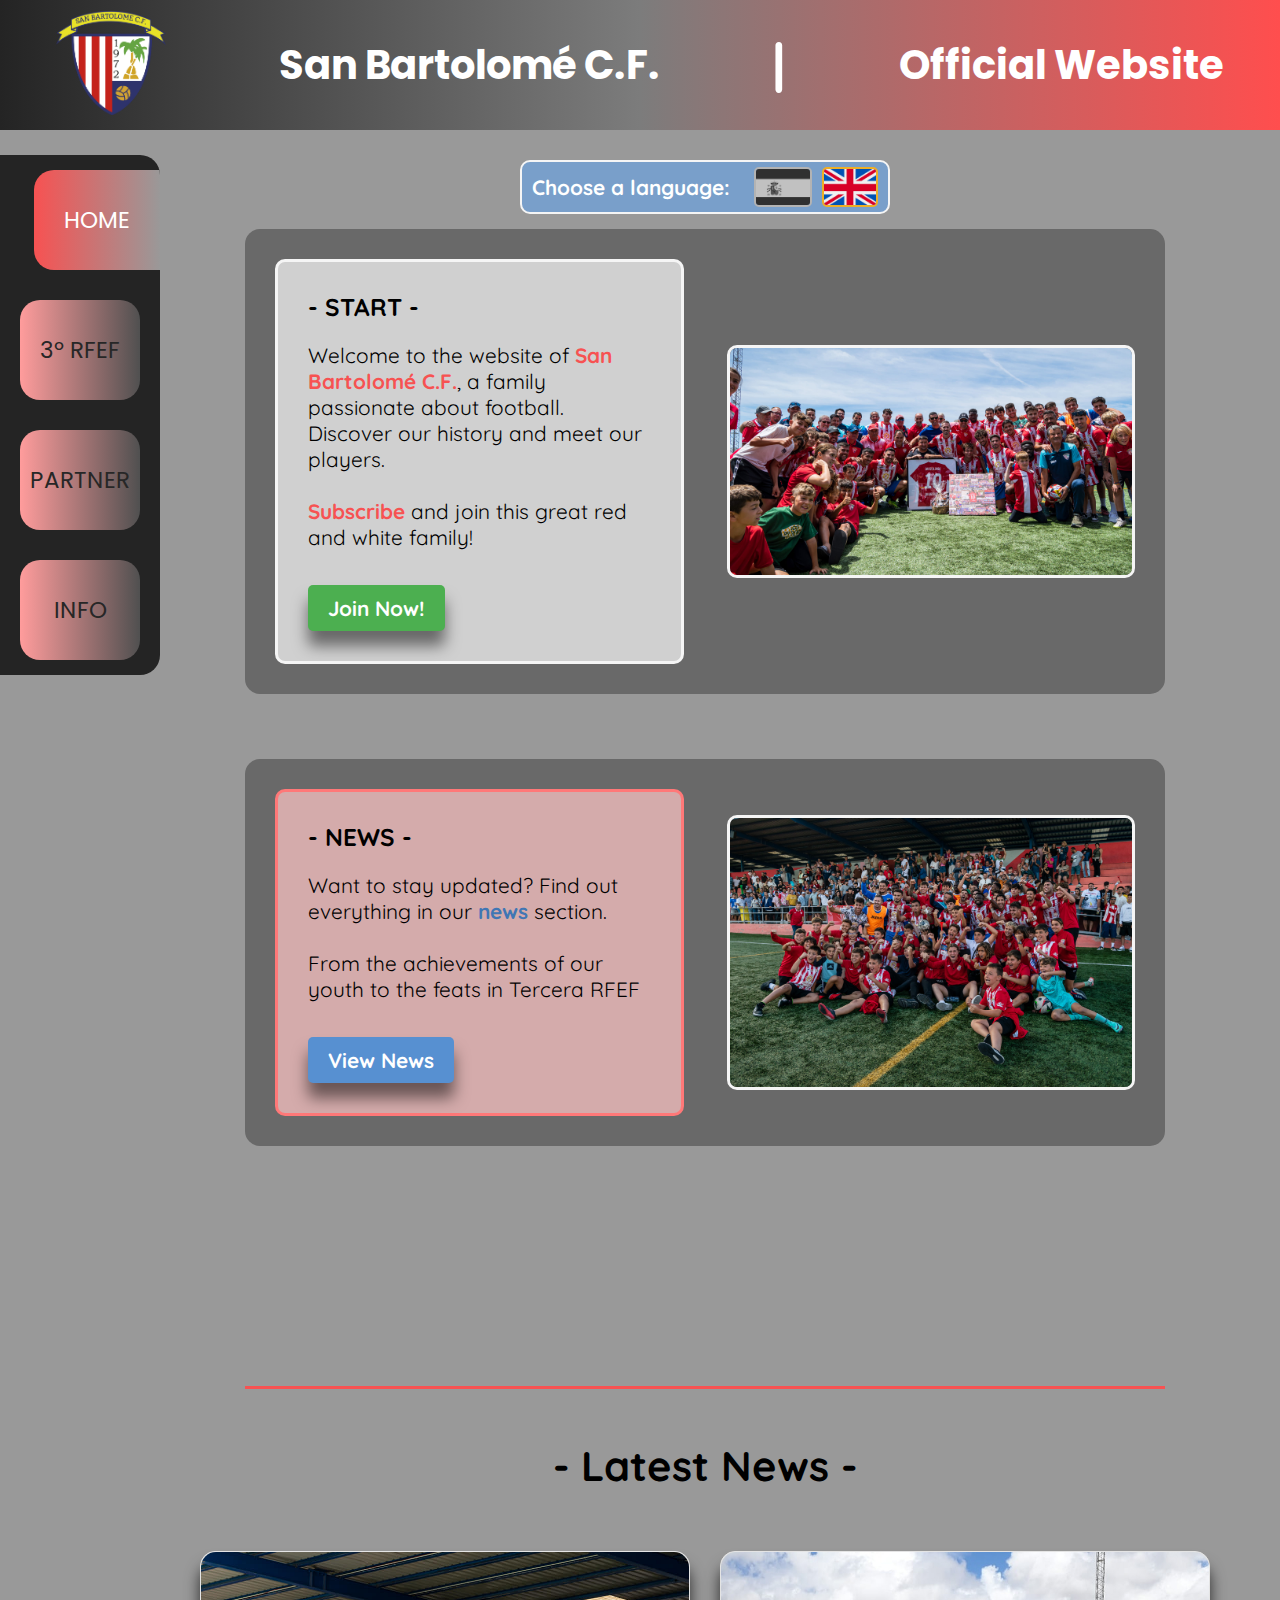
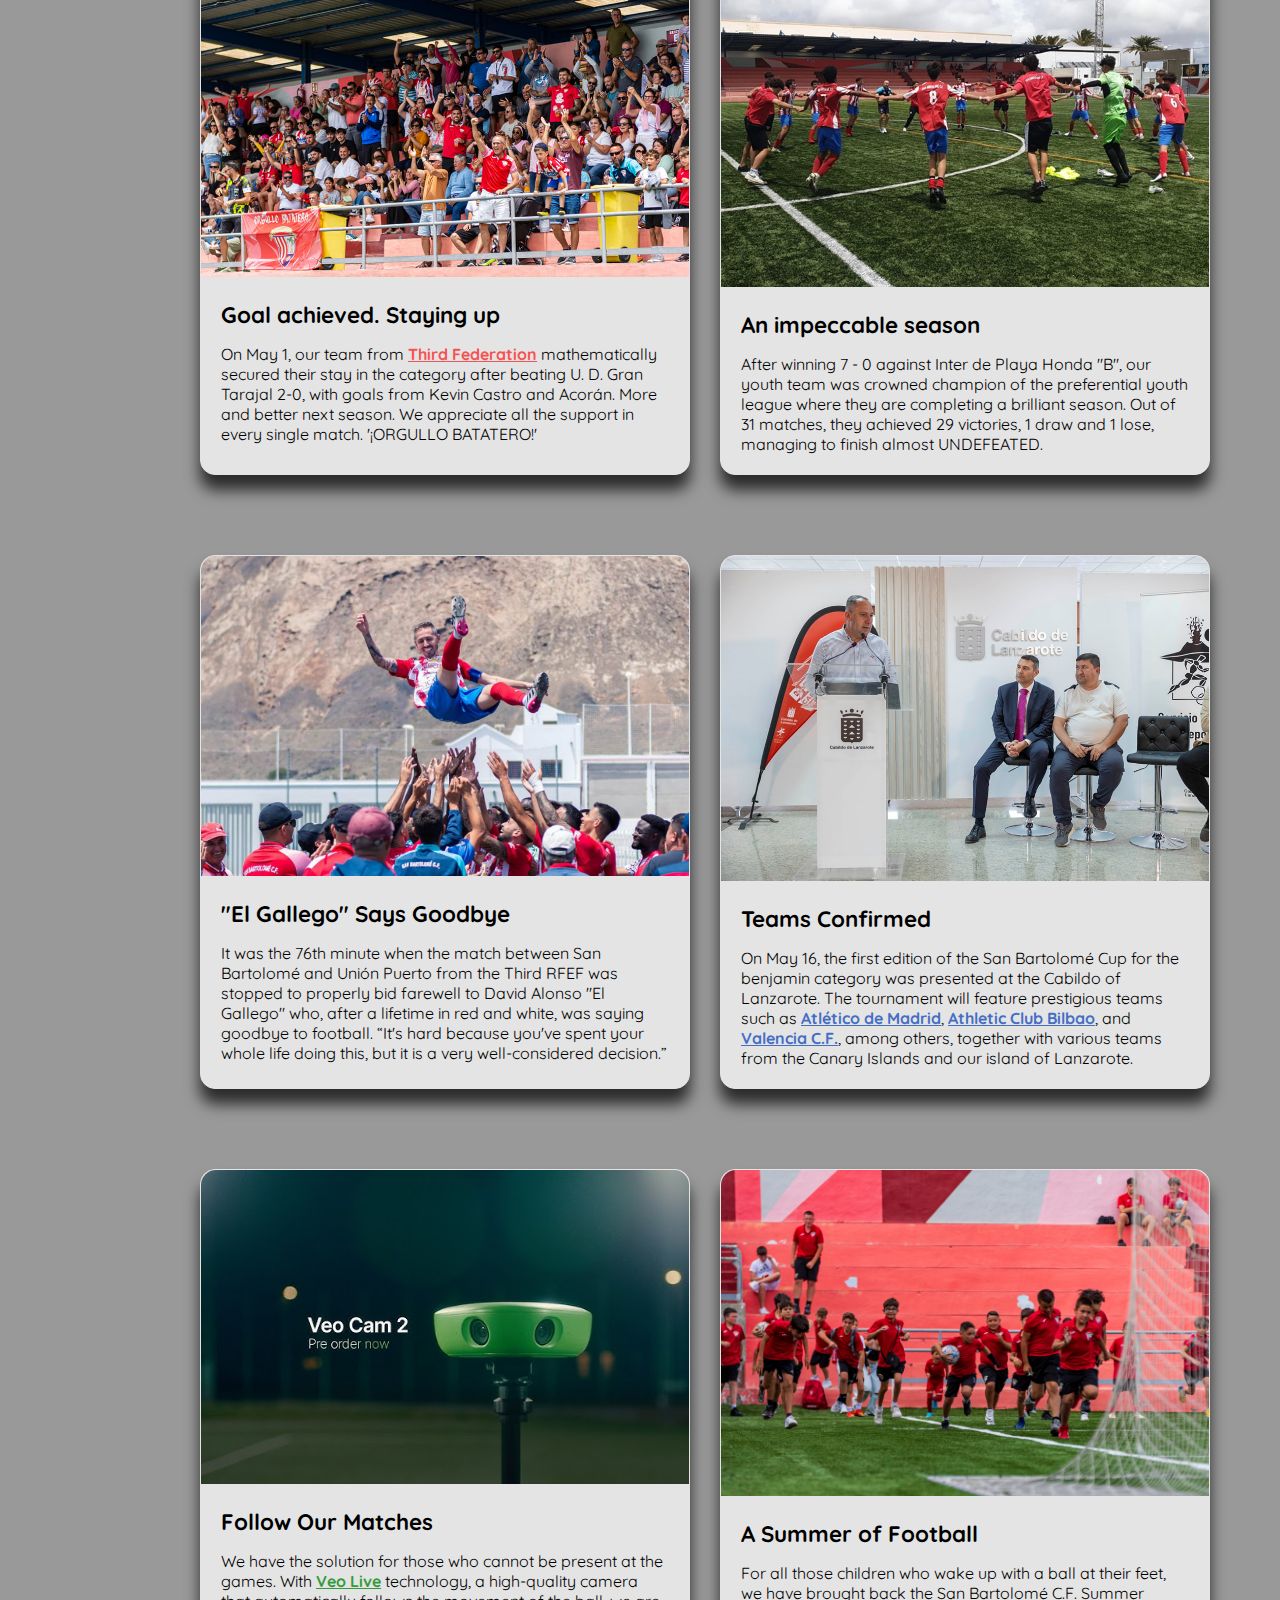
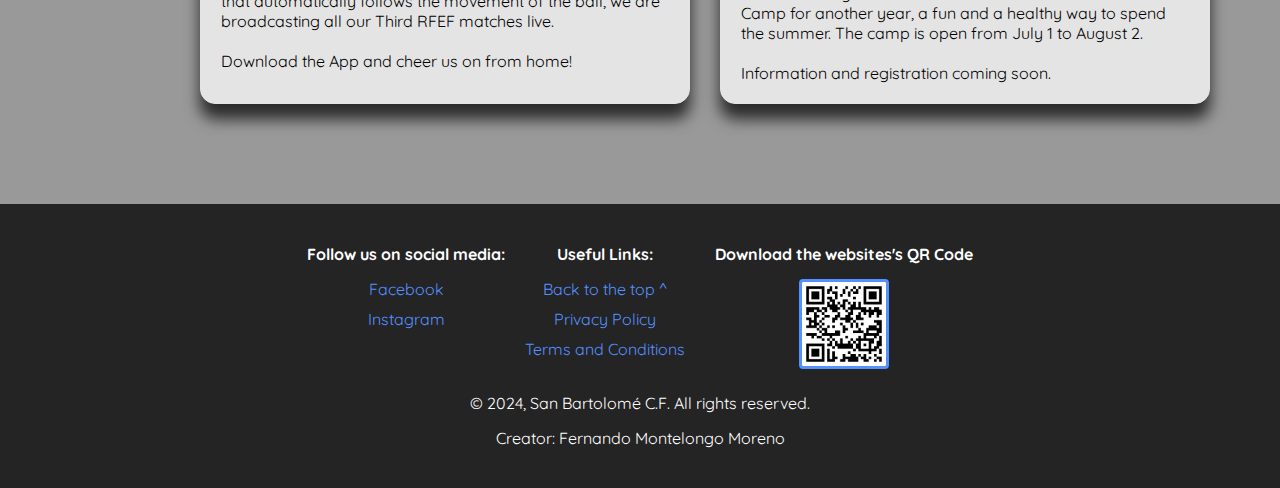
<file: Z-index.html>
<!DOCTYPE html>
<html lang="en">
<head>
    <meta charset="UTF-8">
    <meta name="viewport" content="width=device-width, initial-scale=1.0">
    <title>Official Website of San Bartolomé C.F.</title>
    <link rel="shortcut icon" href="images/escudo.png" type="image/x-icon">
    <link rel="stylesheet" href="css/general.css">
    <link rel="stylesheet" href="css/index.css">
</head>
<body>
  <!-- TOP BANNER -->
  <header>
    <a href="Z-index.html"><img id="logo" src="images/escudo.png" alt=""></a>
    <h1 id="main-title">San Bartolomé C.F.</h1><span class="hide">|</span><h1 class="hide">Official Website</h1>
    <img id="s1972" src="images/1972.png" alt="">
  </header>

  <!-- SIDE MENU -->
  <nav id="menu">
      <ul>
        <li onclick="cambiarSeccion(0)" class="active" id="home">HOME</li>
        <li onclick="cambiarSeccion(1)">3º RFEF</li>
        <li onclick="cambiarSeccion(2)">PARTNER</li>
        <li onclick="cambiarSeccion(3)">INFO</li>
      </ul>
  </nav>

  <!-- MAIN -->
  <main>
    <div id="elegirIdioma">
      <p>Choose a language:</p>
      <div id="idiomas">
        <a href="index.html"><img src="images/esp.png" alt="" id="btn-esp"></a>
        <a><img src="images/uk.png" alt="" id="btn-ingles" class="idiomaActual"></a>
      </div>
    </div>
    <!-- Welcome and introduction section -->
    <section id="seccion1">
        <div class="inicio">
          <h3>- START -</h3>
          <p>Welcome to the website of <a>San Bartolomé C.F.</a>, a family passionate about football. Discover our history and meet our players.<br><br><a>Subscribe</a> and join this great red and white family!</p>
          <a href="Z-abonate.html" class="btn1">Join Now!</a>
        </div>
        <img src="images/noticias/main.jpg" class="club-img">
    </section>
    <section id="seccion2">
        <div class="info">
            <h3>- NEWS -</h3>
            <p>Want to stay updated? Find out everything in our <a>news</a> section.<br><br> From the achievements of our youth to the feats in Tercera RFEF</p>
            <a href="#title" class="btn2">View News</a>
        </div>
        <img src="images/noticias/all.jpg" class="club-img">
    </section>
    <span id="title"></span>

    <!-- News Section -->
    <h1 id="titulo-noticias">- Latest News -</h1>
    <section id="noticias">

      <div class="noticia">
        <img src="images/noticias/perm.jpg" alt="News 1">
        <div class="content">
          <h2>Goal achieved. Staying up</h2>
          <p>On May 1, our team from <a href="Z-tercera.html" id="red">Third Federation</a> mathematically secured their stay in the category after beating U. D. Gran Tarajal 2-0, with goals from Kevin Castro and Acorán. More and better next season. We appreciate all the support in every single match. 
            '¡ORGULLO BATATERO!'</p>
        </div>
      </div>

      <div class="noticia">
        <img src="images/noticias/juv.jpg" alt="News 2">
        <div class="content">
          <h2>An impeccable season</h2>
          <p>After winning 7 - 0 against Inter de Playa Honda "B", our youth team was crowned champion of the preferential youth league where they are completing a brilliant season. Out of 31 matches, they achieved 29 victories, 1 draw and 1 lose, managing to finish almost UNDEFEATED.</p>
        </div>
      </div>

      <div class="noticia">
        <img src="images/noticias/retiro.jpg" alt="News 3">
        <div class="content">
          <h2>"El Gallego" Says Goodbye</h2>
          <p>It was the 76th minute when the match between San Bartolomé and Unión Puerto from the Third RFEF was stopped to properly bid farewell to David Alonso "El Gallego" who, after a lifetime in red and white, was saying goodbye to football. “It's hard because you've spent your whole life doing this, but it is a very well-considered decision.”</p>
        </div>
      </div>
    
      <div class="noticia">
        <img src="images/noticias/sbcup.jpg" alt="News 4">
        <div class="content">
          <h2>Teams Confirmed</h2>
          <p>On May 16, the first edition of the San Bartolomé Cup for the benjamin category was presented at the Cabildo of Lanzarote. The tournament will feature prestigious teams such as <a href="https://www.atleticodemadrid.com/equipos/atletico-de-madrid-benjamin-a-2023-2024" target="_blank" id="blue">Atlético de Madrid</a>, <a href="https://www.athletic-club.eus/" target="_blank" id="blue">Athletic Club Bilbao</a>, and <a href="https://www.valenciacf.com/equipo15" target="_blank" id="blue">Valencia C.F.</a>, among others, together with various teams from the Canary Islands and our island of Lanzarote.</p>
        </div>
      </div>
    
      <div class="noticia">
        <img src="images/noticias/veo.jpg" alt="News 5">
        <div class="content">
          <h2>Follow Our Matches</h2>
          <p>We have the solution for those who cannot be present at the games. With <a href="https://play.google.com/store/apps/details?id=co.veo.live&hl=es_419&gl=US&pli=1" target="_blank" id="veo">Veo Live</a> technology, a high-quality camera that automatically follows the movement of the ball, we are broadcasting all our Third RFEF matches live. <br><br>Download the App and cheer us on from home!</p>
        </div>
      </div>
    
      <div class="noticia">
        <img src="images/noticias/campus.jpg" alt="News 6">
        <div class="content">
          <h2>A Summer of Football</h2>
          <p>For all those children who wake up with a ball at their feet, we have brought back the San Bartolomé C.F. Summer Camp for another year, a fun and a healthy way to spend the summer. The camp is open from July 1 to August 2. <br><br> Information and registration coming soon.</p>
        </div>
      </div>
    </section>
    </main>
    
  <!-- FOOTER -->
  <footer>
    <section class="links">
      <div id="enlaces">
        <div class="redes">
          <h3>Follow us on social media:</h3>
          <ul>
              <li><a href="https://www.facebook.com/SanBartolomeCF?locale=es_ES" target="_blank">Facebook</a></li>
              <li><a href="https://www.instagram.com/san_bartolomecf/?hl=es" target="_blank">Instagram</a></li>
          </ul>
        </div>
        <div class="redes">
          <h3>Useful Links:</h3>
          <ul id="href">
            <li><a href="#">Back to the top ^</a></li>
            <li><a href="#href" title="Section not available">Privacy Policy</a></li>
            <li><a href="#href" title="Section not available">Terms and Conditions</a></li>
          </ul>
        </div>
      </div>
      <div class="qr">
        <h3>Download the websites's QR Code</h3>
        <a href="images/qr.png" download="qr-San-Bartolome.png">
            <img src="images/qr.png" alt="QR Code">
        </a>
      </div>
    </section>
    <section id="legal">
      <div>© 2024, San Bartolomé C.F. All rights reserved.</div>
      <div>Creator: Fernando Montelongo Moreno</div>
    </section>   
  </footer>
  <script src="script.js"></script>
</body>
</html>
</file>
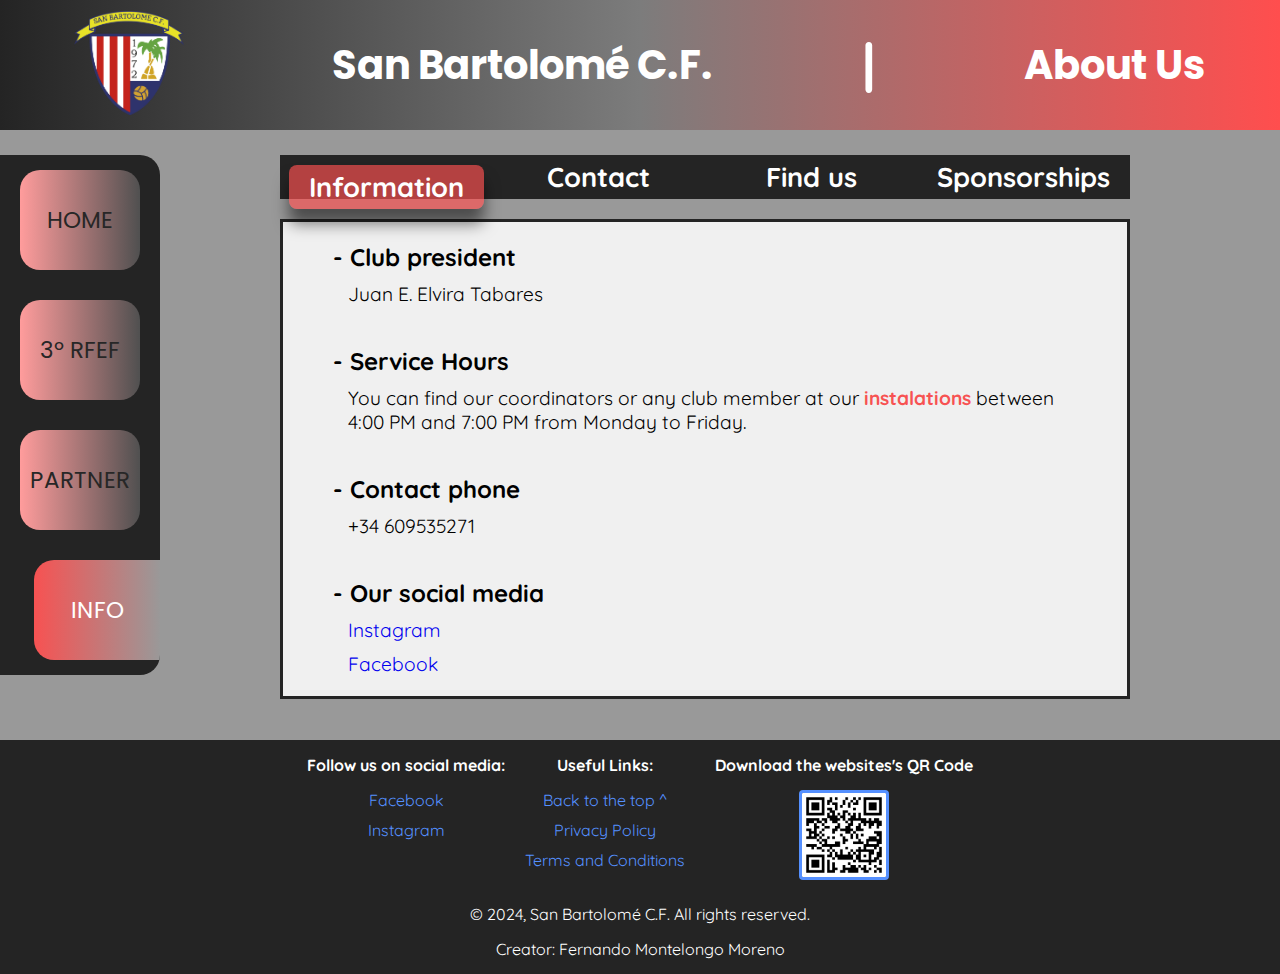
<file: Z-info.html>
<!DOCTYPE html>
<html lang="en">
<head>
    <meta charset="UTF-8">
    <meta name="viewport" content="width=device-width, initial-scale=1.0">
    <title>San Bartolomé C.F | About Us</title>
    <link rel="shortcut icon" href="images/escudo.png" type="image/x-icon">
    <link rel="stylesheet" href="css/general.css">
    <link rel="stylesheet" href="css/info.css">
</head>
<body>
  <!-- BANNER -->
  <header>
    <a href="Z-index.html"><img id="logo" src="images/escudo.png" alt=""></a>
    <h1 id="main-title">San Bartolomé C.F.</h1><span class="hide">|</span><h1 class="hide">About Us</h1>
    <img id="s1972" src="images/1972.png" alt="">
  </header>

<!-- MENÚ LATERAL -->
  <nav id="menu">
    <ul>
      <li onclick="cambiarSeccion(0)">HOME</li>
      <li onclick="cambiarSeccion(1)">3º RFEF</li>
      <li onclick="cambiarSeccion(2)">PARTNER</li>
      <li onclick="cambiarSeccion(3)" class="active">INFO</li>
  </ul>
  </nav>

<!-- PESTAÑA -->
  <main>
    <div id="secciones">
        <div id="botonInfo" class="boton activo" onclick="apartados(1)">
          <p>Information</p>
          <img src="images/info.png" alt="" class="img-info" title="Information">
        </div>
        <div id="botonContacto" class="boton" onclick="apartados(2)">
          <p>Contact</p>
          <img src="images/contacto.png" alt="" class="img-info" id="chat" title="Contact">
        </div>
        <div id="botonMapa" class="boton" onclick="apartados(3)">
          <p>Find us</p>
          <img src="images/ubi.png" alt="" class="img-info" title="Find us">
        </div>
        <div id="botonPatr" class="boton" onclick="apartados(4)">
          <p>Sponsorships</p>
          <img src="images/patro.png" alt="" class="img-info" title="Sponsorships">
        </div>
    </div>
    <div id="content">
      <!-- Info -->
      <div id="seccionInfo" class="club-section seccionActiva">
        <h2>- Club president</h2>
        <p>Juan E. Elvira Tabares</p><br><br>
        <h2>- Service Hours</h2>
        <p>You can find our coordinators or any club member at our <a onclick="apartados(3)" id="inst">instalations</a> between 4:00 PM and 7:00 PM from Monday to Friday.</p><br><br>
        <h2>- Contact phone</h2>
        <p>+34 609535271</p><br><br>
        <h2>- Our social media</h2> 
        <p><a href="https://www.instagram.com/san_bartolomecf/?hl=es" target="_blank">Instagram</a></p>
        <p><a href="https://www.facebook.com/SanBartolomeCF?locale=es_ES" target="_blank">Facebook</a></p>
        
      </div>
      <!-- Contacto -->
      <div id="seccionContacto" class="club-section">
        <h1>Contact us</h1>
        <p>Send us any questions, concerns, or news you want to share with us.</p><br>
        <form id="contacto">
            <label for="email">Email address:</label><br>
            <input type="email" id="email" placeholder="example@gmail.com" required>
            <br><br>
            <label for="asunto">Subject:</label><br>
            <input id="asunto" placeholder="Optional">
            <br><br>
            <label for="message">Message:</label><br>
            <textarea id="message" name="message" rows="5" placeholder="Write your text here" required></textarea>
            <br>
            <button type="submit">Send</button>
        </form>
      </div>
      <!-- Mapa -->
      <div id="seccionMapa" class="club-section">
        <h1>Were can you find us?</h1>
        <p>Don't miss the opportunity to cheer us on at 'Pedro Espinosa Colón' field<br>
        <a href="#mapaIframe">Click</a> on the map to see the location
        </p>
        <iframe id="mapaIframe" src="https://www.google.com/maps/embed?pb=!1m18!1m12!1m3!1d1744.8654747681912!2d-13.617037341278078!3d28.99534270000002!2m3!1f0!2f0!3f0!3m2!1i1024!2i768!4f13.1!3m3!1m2!1s0xc4626b50045992d%3A0x397fb6f9414b9df3!2sCampo%20de%20f%C3%BAtbol%20San%20Bartolom%C3%A9!5e0!3m2!1ses!2ses!4v1716831902925!5m2!1ses!2ses" width="450" height="300" loading="lazy" referrerpolicy="no-referrer-when-downgrade"></iframe>
      </div>
      <!-- Patrocinadores -->
      <div id="seccionPatr" class="club-section">
          <h1>Our sponsors</h1>
          <section id="imagenes">
            <div>
              <h2>CREA SL - Proyectos y obras</h2>
              <img src="images/patrocinadores/0.jpg" alt="">
            </div>
            <div>
              <h2>Lanzagrava SL</h2>
              <img src="images/patrocinadores/1.png" alt="">
            </div>
            <div>
              <h2>CICAR - Canary Islands Car</h2>
              <img src="images/patrocinadores/2.png" alt="">
            </div>
            <div>
              <h2>Fisiosan - San Bartolomé</h2>
              <img src="images/patrocinadores/3.jpg" alt="">
            </div>
            <div>
              <h2>Cocinas Hermasur</h2>
              <img src="images/patrocinadores/4.jpg" alt="">
            </div>
            <div>
              <h2>La Avenida- Bar & Restaurante</h2>
              <img src="images/patrocinadores/5.jpg" alt="">
            </div>
            <div>
              <h2>Inelcon SL</h2>
              <img src="images/patrocinadores/6.jpg" alt="">
            </div>
            <div>
              <h2>Electrisol canarias</h2>
              <img src="images/patrocinadores/7.jpg" alt="">
            </div>
            <div>
              <h2>Impulso 27</h2>
              <img src="images/patrocinadores/8.jpg" alt="">
            </div>
            <div>
              <h2>ARENAO</h2>
              <img src="images/patrocinadores/9.png" alt="">
            </div>
            <div>
              <h2>Dominik's Barber Shop</h2>
              <img src="images/patrocinadores/10.jpg" alt="">
            </div>
            <div>
              <h2>Tourism in Lanzarote</h2>
              <img src="images/patrocinadores/11.png" alt="">
            </div>
            <div>
              <h2>Noni - Repostería casera</h2>
              <img src="images/patrocinadores/12.jpg" alt="">
            </div>
            <div>
              <h2>Hotel Costa Calero</h2>
              <img src="images/patrocinadores/13.jpg" alt="">
            </div>
            <div>
              <h2>FERPA SL</h2>
              <img src="images/patrocinadores/14.jpg" alt="">
            </div>
            <div>
              <h2>Muebles Rubicón</h2>
              <img src="images/patrocinadores/15.png" alt="">
            </div>
            <div>
              <h2>Gobierno de Canarias</h2>
              <img src="images/patrocinadores/16.jpg" alt="">
            </div>
            <div>
              <h2>MaxiHogar</h2>
              <img src="images/patrocinadores/17.jpg" alt="">
            </div>
          </section>
      </div>
    </div>
  </main>
  <!-- FOOTER -->
  <footer>
    <section class="links">
      <div id="enlaces">
        <div class="redes">
          <h3>Follow us on social media:</h3>
          <ul>
              <li><a href="https://www.facebook.com/SanBartolomeCF?locale=es_ES" target="_blank">Facebook</a></li>
              <li><a href="https://www.instagram.com/san_bartolomecf/?hl=es" target="_blank">Instagram</a></li>
          </ul>
        </div>
        <div class="redes">
          <h3>Useful Links:</h3>
          <ul id="href">
            <li><a href="#">Back to the top ^</a></li>
            <li><a href="#href" title="Section not available">Privacy Policy</a></li>
            <li><a href="#href" title="Section not available">Terms and Conditions</a></li>
          </ul>
        </div>
      </div>
      <div class="qr">
        <h3>Download the websites's QR Code</h3>
        <a href="images/qr.png" download="qr-San-Bartolome.png">
            <img src="images/qr.png" alt="QR Code">
        </a>
      </div>
    </section>
    <section id="legal">
      <div>© 2024, San Bartolomé C.F. All rights reserved.</div>
      <div>Creator: Fernando Montelongo Moreno</div>
    </section>   
  </footer>
  </footer>
<script src="script.js"></script>
</body>
</html>
</file>
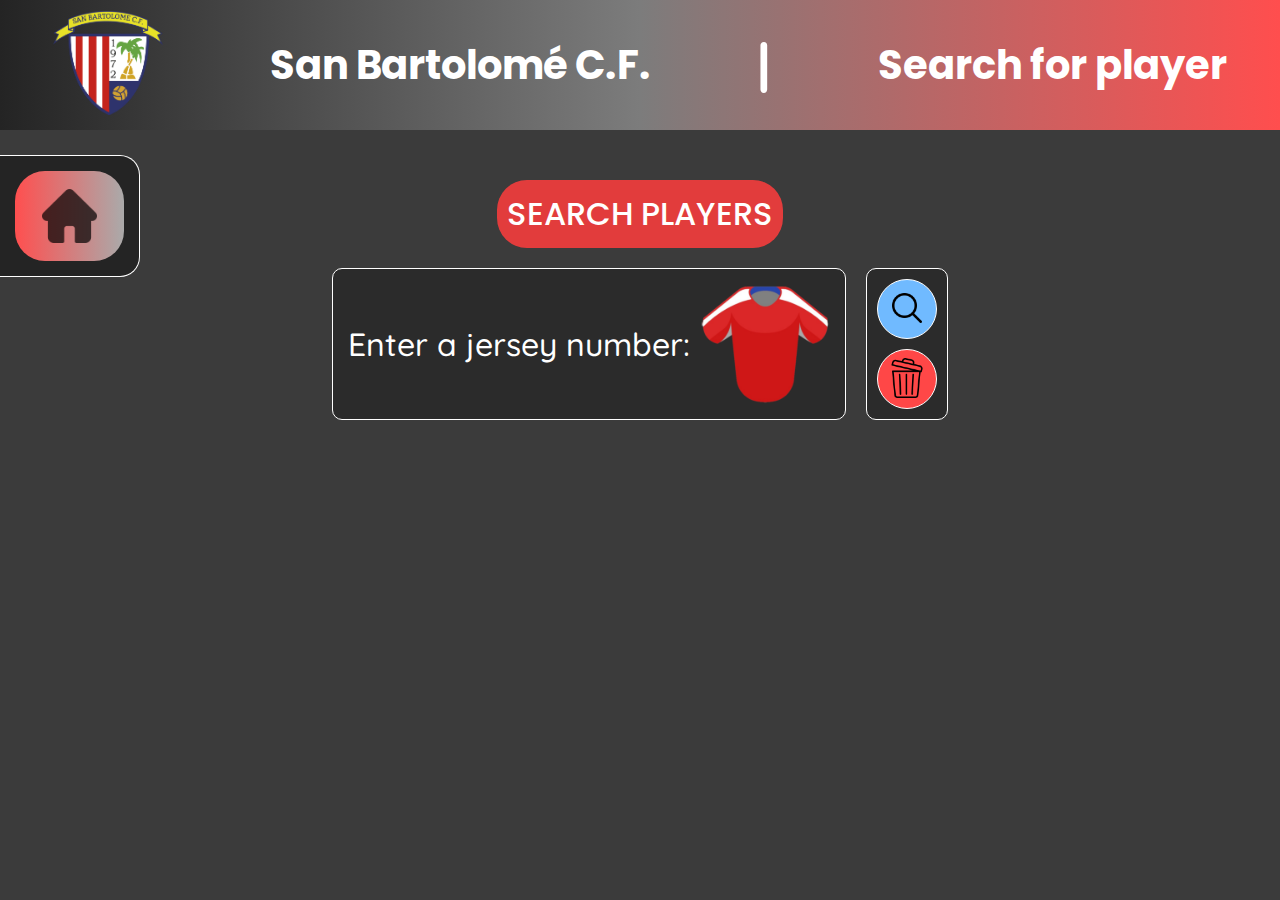
<file: Z-players.html>
<!DOCTYPE html>
<html lang="en">
<head>
    <meta charset="UTF-8">
    <meta name="viewport" content="width=device-width, initial-scale=1.0">
    <title>San Bartolomé C.F | Players</title>
    <link rel="shortcut icon" href="images/escudo.png" type="image/x-icon">
    <link rel="stylesheet" href="css/players.css">
</head>
<body>
  <!-- BANNER -->
    <header>
      <a href="Z-index.html"><img id="logo" src="images/escudo.png" alt=""></a>
      <h1 id="main-title">San Bartolomé C.F.</h1><span class="hide">|</span><h1 class="hide">Search for player</h1>
      <img id="s1972" src="images/1972.png" alt="">
    </header>

  <!-- MENÚ LATERAL -->
    <nav id="menu">
      <ul>
        <li onclick="paginaJugadores(1)"><img src="images/casa.png" alt="GO BACK" id="home"></li>
      </ul>
    </nav>

  <!-- MAIN -->
    <main>
      <h3 id="titulo">SEARCH PLAYERS</h3>
      <form autocomplete="off" id="buscador">
        <div id="formulario">
          <label for="dorsales">Enter a jersey number: </label>
          <div id="div"><input id="dorsales" type="text" maxlength="2" autofocus></div>
        </div>
        <div id="botones">
          <button type="submit" id="one"><img src="images/lupa.png" alt=""></button>
          <button type="button" id="two"><img src="images/papelera.png" alt=""></button>
        </div>
      </form>
      <span id="error" class="oculto"></span>
      <section id="tarjetas">

      </section>
    </main> 
    <script src="script.js"></script>
</file>
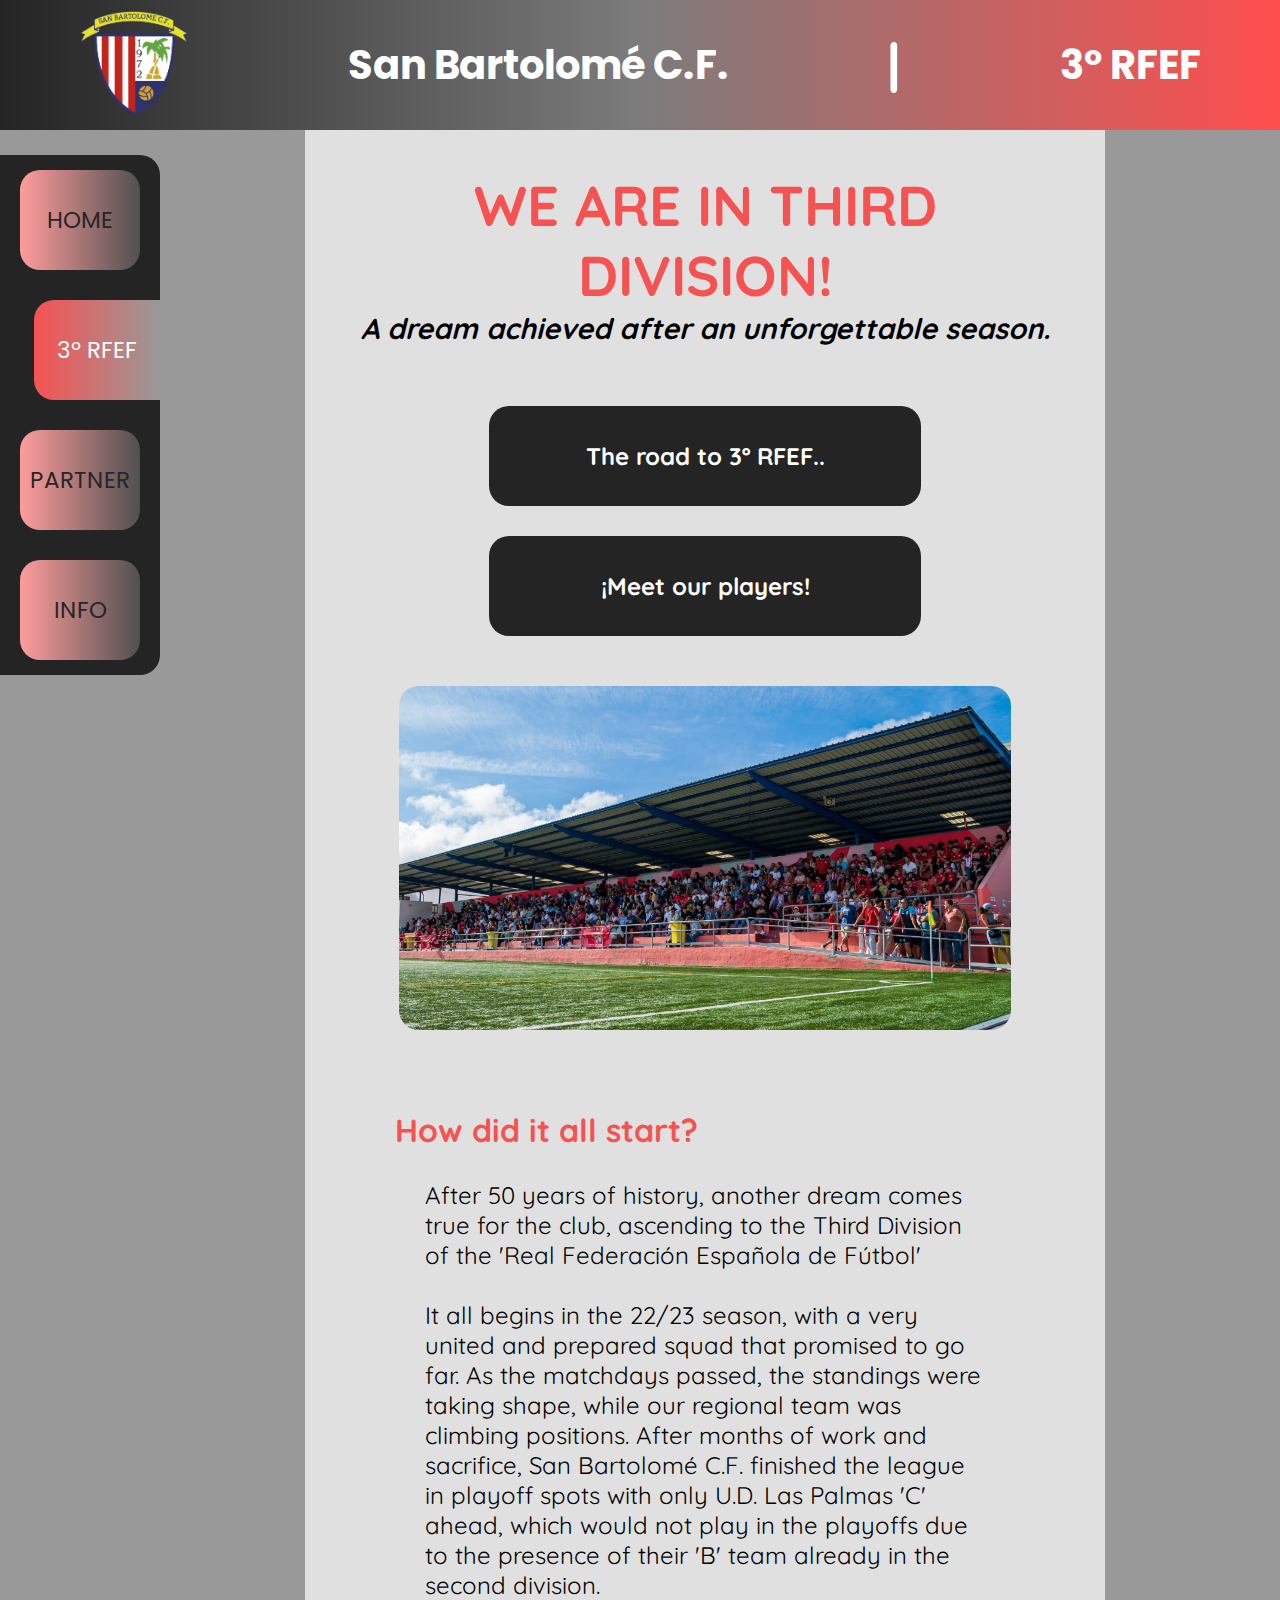
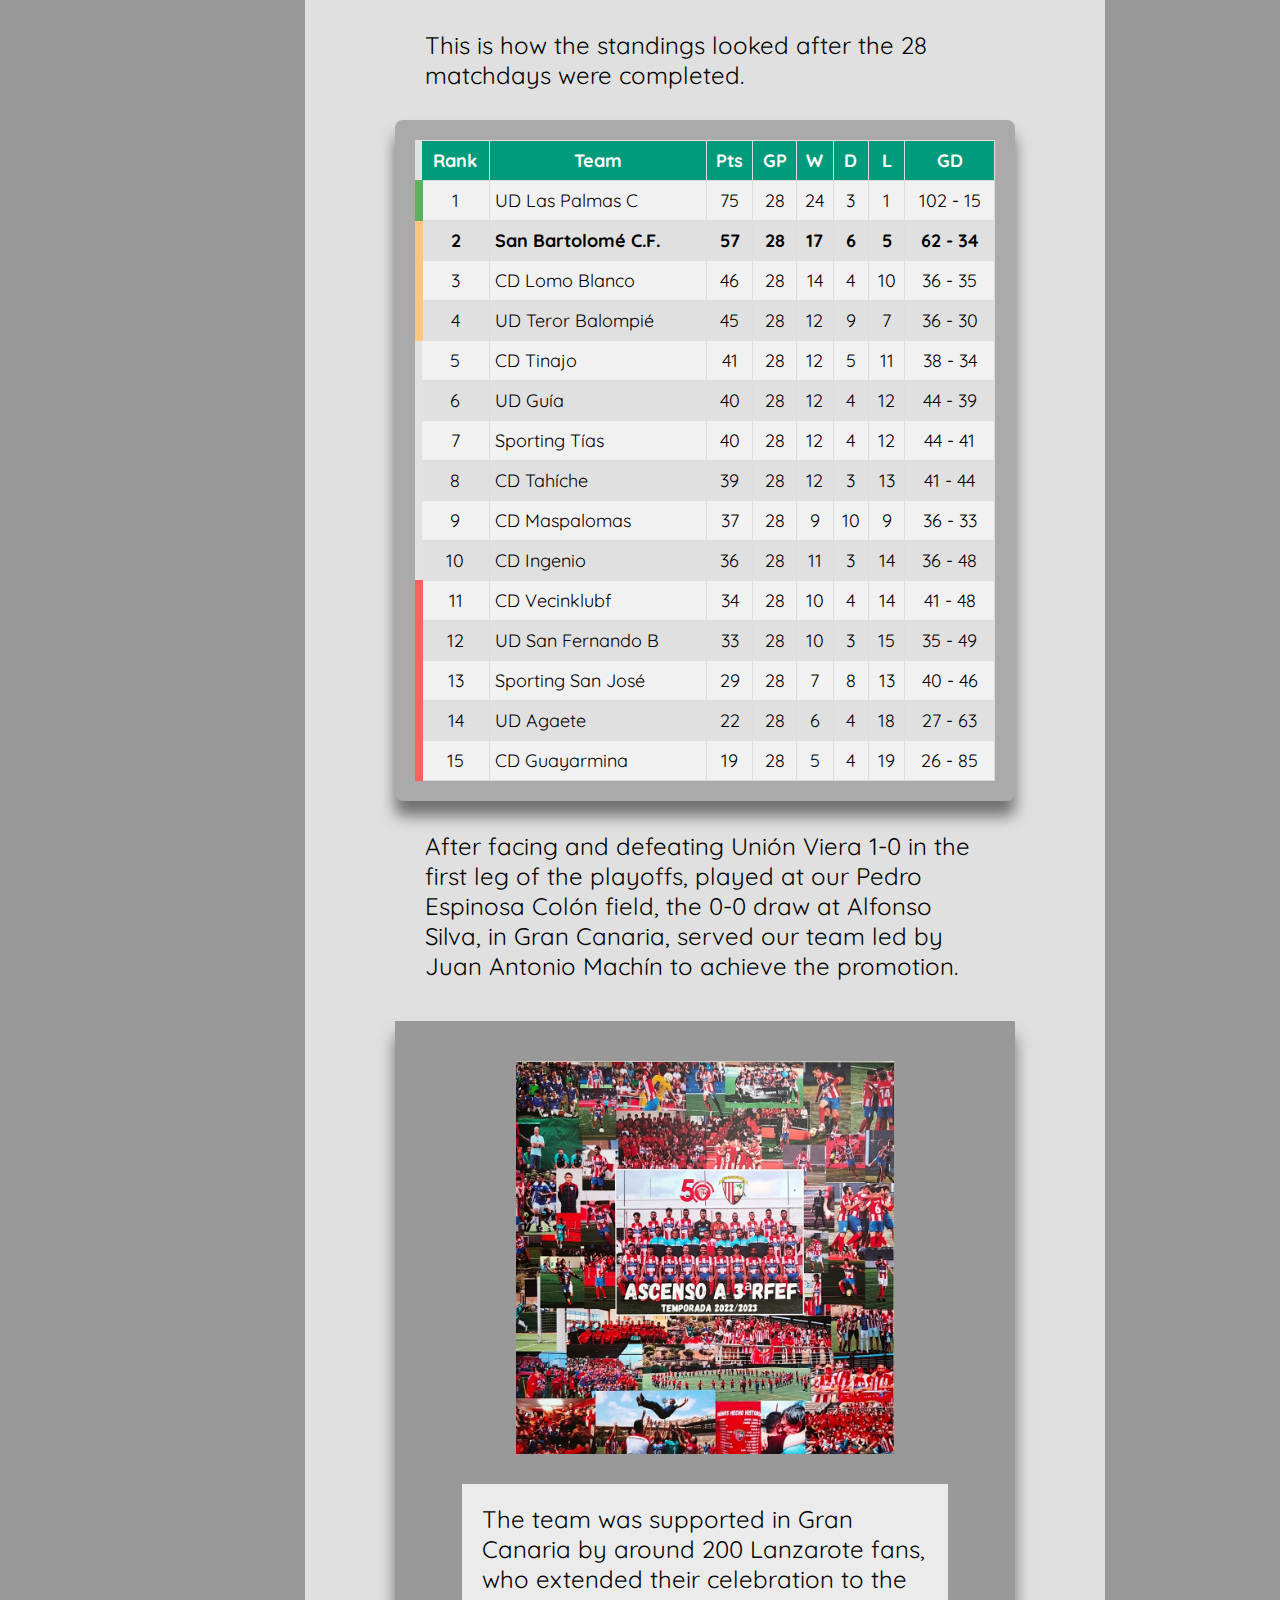
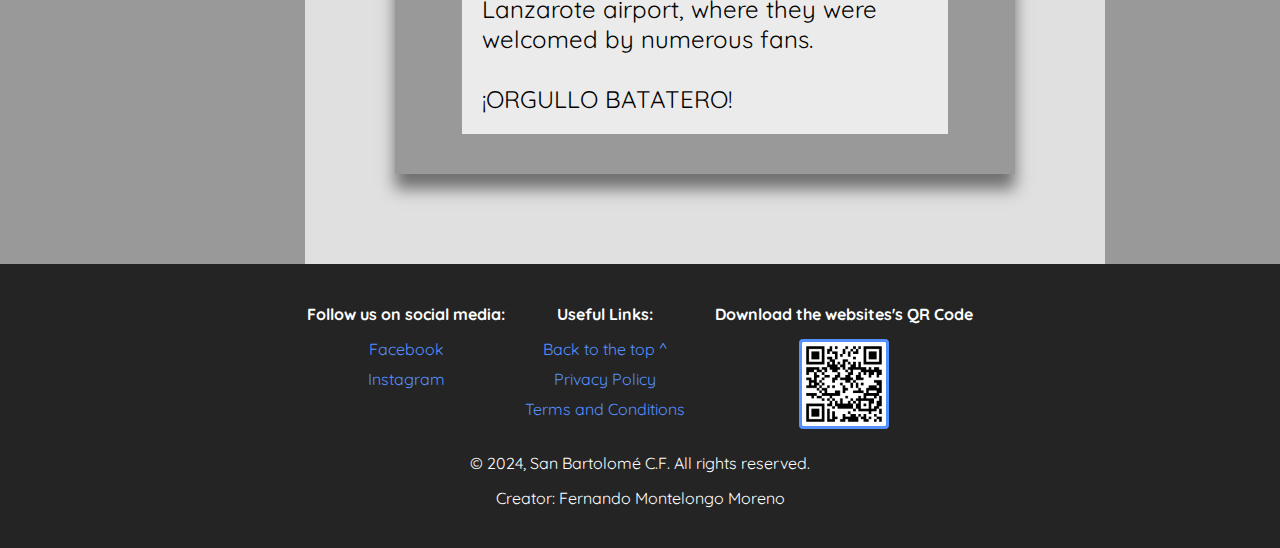
<file: Z-tercera.html>
<!DOCTYPE html>
<html lang="en">
<head>
    <meta charset="UTF-8">
    <meta name="viewport" content="width=device-width, initial-scale=1.0">
    <title>San Bartolomé C.F | 3º RFEF</title>
    <link rel="shortcut icon" href="images/escudo.png" type="image/x-icon">
    <link rel="stylesheet" href="css/general.css">
    <link rel="stylesheet" href="css/tercera.css">
</head>
<body> 
  <!-- BANNER -->
  <header>
    <a href="Z-index.html"><img id="logo" src="images/escudo.png" alt=""></a>
    <h1 id="main-title">San Bartolomé C.F.</h1><span class="hide">|</span><h1 class="hide">3º RFEF</h1>
    <img id="s1972" src="images/1972.png" alt="">
  </header>

  <!-- MENÚ LATERAL -->
  <nav id="menu">
    <ul>
      <li onclick="cambiarSeccion(0)">HOME</li>
      <li onclick="cambiarSeccion(1)" class="active">3º RFEF</li>
      <li onclick="cambiarSeccion(2)">PARTNER</li>
      <li onclick="cambiarSeccion(3)">INFO</li>
  </ul>
  </nav>

  <!-- PESTAÑA -->
  <main>
    <h1>WE ARE IN THIRD DIVISION!</h1>
    <section id="seccion1">
      <div class="info">
        <h3>A dream achieved after an unforgettable season.</h3>
      </div>
      <div class="tarjetas">
        <a href="#title" class="tarjeta">The road to 3º RFEF..</a>
        <a onclick="paginaJugadores(0)" class="tarjeta">¡Meet our players!</a>
      </div>
      <img src="images/tercera.jpg" alt="">
    </section>
    <span id="title"></span>
    <section id="seccion2">
      <h3>How did it all start?</h3>
      <p>After 50 years of history, another dream comes true for the club, ascending to the Third Division of the 'Real Federación Española de Fútbol'<br><br>It all begins in the 22/23 season, with a very united and prepared squad that promised to go far. As the matchdays passed, the standings were taking shape, while our regional team was climbing positions. After months of work and sacrifice, San Bartolomé C.F. finished the league in playoff spots with only U.D. Las Palmas 'C' ahead, which would not play in the playoffs due to the presence of their 'B' team already in the second division.<br><br>This is how the standings looked after the 28 matchdays were completed.<br><br></p>

      <div id="liga"></div><br><!-- Tabla generada con un request a un XML -->

      <p>After facing and defeating Unión Viera 1-0 in the first leg of the playoffs, played at our Pedro Espinosa Colón field, the 0-0 draw at Alfonso Silva, in Gran Canaria, served our team led by Juan Antonio Machín to achieve the promotion.</p>
      <div id="container">
        <img src="images/asc.jpg" alt="" id="img-club">
        <p>The team was supported in Gran Canaria by around 200 Lanzarote fans, who extended their celebration to the Lanzarote airport, where they were welcomed by numerous fans.<br><br>¡ORGULLO BATATERO!</p>
      </div>
    </section>
  </main>

    <!-- FOOTER -->
  <footer>
    <section class="links">
      <div id="enlaces">
        <div class="redes">
          <h3>Follow us on social media:</h3>
          <ul>
              <li><a href="https://www.facebook.com/SanBartolomeCF?locale=es_ES" target="_blank">Facebook</a></li>
              <li><a href="https://www.instagram.com/san_bartolomecf/?hl=es" target="_blank">Instagram</a></li>
          </ul>
        </div>
        <div class="redes">
          <h3>Useful Links:</h3>
          <ul id="href">
            <li><a href="#">Back to the top ^</a></li>
            <li><a href="#href" title="Section not available">Privacy Policy</a></li>
            <li><a href="#href" title="Section not available">Terms and Conditions</a></li>
          </ul>
        </div>
      </div>
      <div class="qr">
        <h3>Download the websites's QR Code</h3>
        <a href="images/qr.png" download="qr-San-Bartolome.png">
            <img src="images/qr.png" alt="QR Code">
        </a>
      </div>
    </section>
    <section id="legal">
      <div>© 2024, San Bartolomé C.F. All rights reserved.</div>
      <div>Creator: Fernando Montelongo Moreno</div>
    </section>   
  </footer>
<script src="script.js"></script>
</body>
</html>
</file>
<file: css/general.css>
@import url('https://fonts.googleapis.com/css2?family=Poppins:ital,wght@0,100;0,200;0,300;0,400;0,500;0,600;0,700;0,800;0,900;1,100;1,200;1,300;1,400;1,500;1,600;1,700;1,800;1,900&display=swap');
@import url('https://fonts.googleapis.com/css2?family=Quicksand:wght@300..700&display=swap');

/* ESTILOS GENERALES */
:root {
    --dark:#242424;
    --red: rgb(247, 82, 82);
    --grey: rgb(153, 153, 153);
}
* {
    padding: 0;
    margin: 0;
    box-sizing: border-box;
    list-style-type: none;
    text-decoration: none;
    font-family: 'Quicksand';
}
body, html {
    height: 100%;
}
html {
    scrollbar-width: thin; 
    scrollbar-color: var(--red) transparent;
    scroll-behavior: smooth;
}
body {
    display: grid;
    grid-template-areas: 
      "header   header"
      "menu     main"
      "footer   footer";
    grid-template-columns: 130px 1fr;
    grid-template-rows: 130px auto;
    background-color: var(--grey);
    transition: all 1s;
}
img {
    user-select: none;
}
main {
    grid-area: main;
}

/* HEADER */
header {
    grid-area: header;
    background: linear-gradient(to left, rgb(255, 78, 78),rgb(124, 124, 124), var(--dark));
    color: white;
    display: flex;
    align-items: center;
    justify-content: space-around;
    position: fixed;
    top: 0;
    left: 0;
    width: 100%;
    height: 130px;
    z-index: 1;
    transition: height 1s;
    user-select: none;
}
header h1{
    font-size: 40px;
    font-family: "Poppins";
    transition: all 1s ease-in-out;
}
header span {
    font-size: 55px;
    font-weight: bold;
}
#logo {
    width: 110px;
    height: auto;
}
#s1972 {
    width: 145px;
    height: auto;
}

/* MENÚ LATERAL */
#menu {
    grid-area: menu;
    display: flex;
    flex-direction: column;
    position: fixed;
    z-index: 1;
    top: 135px;
    width: 160px;
    max-height: 75vh;
    margin-top: 20px;
    background-color: var(--dark);  
    border-radius: 0 20px 20px 0;
    overflow-y: auto;
    overflow-x: hidden;
    direction: rtl; 
    scrollbar-width: thin; 
    scrollbar-color: rgb(202, 71, 71) transparent;
    transition: width 1s, top 0.75s;
}
nav ul {
    width: 100%;
    display: flex;
    flex-direction: column;
    align-items: center;
    padding: 0;
}
nav ul li{
    margin: 15px;
    background: linear-gradient(to left, rgb(80, 80, 80), rgb(255, 156, 156));
    font-family: "Poppins";
    display: flex;
    justify-content: center;
    align-items: center;
    width: 120px;
    height: 100px;
    border-radius: 20px;
    color: rgb(39, 39, 39);
    font-size: 23px;
    user-select: none;
    transform: scale(1);
    transition: all 0.4s;
    text-align: center;
}
nav ul li:hover {
    transform: scale(1.1);
    transition: transform 0.4s;
    cursor: pointer;
    border: solid 2px white;
}
.active {
    background: linear-gradient(to left, var(--grey), var(--red));
    color: rgb(255, 255, 255);
    border-radius: 20px 0 0 20px;
    width: 127px;
    transform: translateX(17px);
}
.active:hover {
    transform: scale(1);
    transform: translateX(17px);
    border-right: none;
}

/* FOOTER */
footer {
    grid-area: footer;
    background-color: var(--dark)  ;
    display: flex;
    flex-direction: column;
    justify-content: center;
    align-items: center;
    width: 100%;
    padding: 40px;
    list-style: none;
    color: white;
}
.links {
    display: flex;
    flex-direction: row;
    gap: 30px;
    margin-bottom: 20px;
}
div ul li a{
    color: rgb(85, 144, 255);
}
div ul li a:hover {
    color: rgb(159, 193, 255);
}
#enlaces {
    display: flex;
    justify-content: center;
    gap: 20px;
}
#legal {
    display: flex;
    flex-direction: column;
    align-items: center;
    text-align: center;
    gap: 15px;
}
.qr {
    display: flex;
    flex-direction: column;
    align-items: center;
    justify-content: center;
}
.qr img {
    height: 90px;
    border-radius: 4px;
    border: solid rgb(85, 144, 255);
    transition: transform 0.5s;
}
.qr img:hover {
    border: solid  rgb(159, 193, 255);
    transform: scale(1.1);
    transition: transform 0.5s;
}
#enlaces{
    display: flex;
    flex-direction: row;
    justify-content: center;
    text-align: center;
}
#enlaces h3, .qr h3 {
    margin-bottom: 15px;
    font-size: 1rem;
}
#enlaces ul{
    display: flex;
    flex-direction: column;
    justify-content: center;
    text-align: center;
    gap: 10px;
    font-size: 1rem;
}


/*#######################   MEDIA QUERIES   #######################*/
@media (max-width: 1350px) {
    #s1972 {
        display: none;
    }
    #main-home {
        margin-top: 20px;
        padding: 30px;
        font-size: 1.2rem;
    }
}

@media (max-width: 1100px) {
    .hide {
        display: none;
    }
    #menu {
        width: 60px;
        transition: width 1s;
        border-radius: 0 15px 15px 0;
    }
    nav ul li {
        margin: 10px 0 10px 19px;
        width: 40px;
        height: 110px;
        border-radius: 0 15px 15px 0;
        font-size: 21px;
        writing-mode: vertical-rl;
        transform: rotate(180deg);
        transition: all 0.4s;
    }
    nav ul li:hover, .active, .active:hover {
        transform: rotate(180deg);
        border-left: none;
    }
    .active {
        background: linear-gradient(to right, var(--grey), var(--red));
        width: 40px;
        border-radius: 0 15px 15px 0;
    }
    .active:hover {
        border: solid 2px;
        border-left: none;
    }
    body {
        grid-template-columns: 40px 1fr;
    }
}

@media (max-width: 880px) {
    .links {
        display: flex;
        flex-direction: column;
    }
    #enlaces {
        gap: 30px;
    }
    .qr img{
        height: 120px;
    }
}

@media (max-width: 800px) {
    footer {
        font-size: 0.8rem;
    }
}

@media (max-width: 750px) {
    #main-title {
        font-size: 40px;
    }
}

@media (max-width: 650px) {
    #menu {
        top: 150px;
        width: 45px;
        height: 400px;
        border-radius: 0 15px 15px 0;
        max-height: 75vh;
        margin-top: 10px;
    }
    nav ul li, .active {
        margin: 5px;
        width: 30px;
        height: 90px;
        border-radius: 15px;
        font-size: 17px;
    }
    body {
        grid-template-columns: 20px 1fr;
    }
    #main-title {
        font-size: 30px;
    }
}

@media (max-width: 550px) {
    #logo {
        width: 85px;
    }
    header {
        height: 110px;
    }
    body {
        grid-template-rows: 110px auto;
        transition: all 1s;
    }
    #menu {
        top: 130px;
    }
    .links {
        display: flex;
        flex-direction: column;
        gap: 20px;
    }
    #enlaces h3, #enlaces ul, .qr h3{
        font-size: 0.8rem;
    }
    #enlaces {
        gap: 20px;
    }
    .qr img{
        height: 90px;
    }
}

@media (max-width: 460px) {
    #main-title {
        font-size: 25px;
    }
    #enlaces {
        flex-direction: column;
    }
    #enlaces h3, .qr h3 {
        margin-bottom: 8px;
    }
}

@media (max-width: 360px) {
    #main-title {
        font-size: 22px;
    }
}

@media (max-height: 550px){
    body {
        grid-template-rows: 90px;
    }
    header {
        height: 90px;
        transition: height 1s;
    }
    header h1{
        font-size: 30px;
        transition: all 1s ease-in-out;
    }
    span {
        font-size: 45px;
    }
    #logo {
        width: 85px;
    }
    #menu {
        top: 75px;
        transition: top 0.75s;
        height: 1000px;
    }
    nav ul li {
        margin-top: 5px;
        margin-bottom: 5px;
    }
}
</file>
<file: css/index.css>
main { 
    padding-top: 30px;
    display: flex;
    flex-direction: column;
    align-items: center;
    font-size: 1.3rem;
}
#blue, #veo, #red {
    text-decoration: underline;
    font-weight: bold;
}
#blue {color: rgb(69, 110, 197);}
#veo {color: rgb(52, 155, 61);}
#red {color: var(--red);}

#elegirIdioma {
    display: flex;
    align-items: center;
    justify-content: space-between;
    gap: 20px;
    padding: 5px 10px;
    color: white;
    width: 370px;
    font-weight: bold;
    border-radius: 10px;
    background-color: rgb(121, 159, 202);
    border: solid 2px rgb(245, 245, 245);
}

#idiomas {
    display: flex;
    gap: 10px;
    align-items: center;
    
}
#idiomas a {
    display: flex;
    align-items: center;
}
#idiomas img {
    cursor: pointer;
    height: 40px;
    border: solid 2px rgb(238, 175, 38);
    border-radius: 5px;
    transition: transform 0.5s;
}
#idiomas img:hover {
    transform: scale(1.1);
    transition: transform 0.5s;
}
#idiomas img:not(.idiomaActual) {
    filter: grayscale(100%);
    transition: filter 0.5s, transform 0.5s;
}
#idiomas img:not(.idiomaActual):hover {
    filter: none;
    transform: scale(1.1);
    transition: filter 0.5s, transform 0.5s;
}

/* Secciones */
#seccion1, #seccion2 {
    display: grid;
    grid-template-columns: 1fr 1fr;
    background-color: rgb(105, 105, 105);
    align-items: center;
    padding: 30px;
    border-radius: 15px;
    width: 80%;
    gap: 5%;
    margin-bottom: 40px;
    margin-top: 15px;
}
.inicio {
    background-color: #f9f9f9b6;
    border: solid 3px rgb(245, 245, 245);
    padding: 30px;
    border-radius: 10px;
    transition: border 0.5s;
}
.inicio:hover {
    border: solid 3px #4CAF50;
    transition: border 0.5s;
}
.inicio p, .info p {
    margin: 20px 0 35px 0;
}
.inicio p a{
    color: var(--red);
    font-weight: bold;
}
.club-img {
    width: 100%;
    border-radius: 10px;
    border: solid 3px rgb(245, 245, 245)
}

/* Estilos para la sección 2 */
#seccion2 {
    margin-top: 25px;
}
.info {
    background-color: #ffc6c6b6;
    border: solid 3px rgb(255, 120, 120);
    padding: 30px;
    border-radius: 10px;
    transition: font-size 1s, border 0.5s;
}
.info p a{
    color: #4076b4;
    font-weight: bold;
}
.info:hover {
    border: solid 3px #5790d1;
    transition: border 0.5s;
}

/* Estilos para los botones */
.btn1, .btn2 {
    display: inline-block;
    color: white;
    padding: 10px 20px;
    border-radius: 5px;
    transition: background-color 0.3s ease;
    font-weight: 700;
    box-shadow: 0 15px 15px rgba(0, 0, 0, 0.5);
}
.btn1 {background-color: #4CAF50;}
.btn1:hover {background-color: #26722a;}

.btn2 {background-color: #5790d1;}
.btn2:hover {background-color: rgb(50, 85, 150);}

/* Noticias */
#titulo-noticias {
    width: 100%;
    margin-top: 200px;
    border-top: solid var(--red);
    text-align: center;
    padding-top: 50px;
}
#noticias {
    display: grid;
    grid-template-columns: repeat(3, 2fr);
    gap: 30px;
    margin: 10px 70px 100px 70px;
    font-size: 1.2rem;
    text-align: left;
}
.noticia {
    border: 1px solid #e4e4e4;
    background-color: #e4e4e4;
    border-radius: 15px;
    box-shadow: 0 15px 15px rgba(0, 0, 0, 0.726);
    margin-top: 50px;
}
.noticia img {
    width: 100%;
    border-radius: 15px 15px 0 0;
}
.content {
    margin: 20px;
}
.content h2 {
    margin-bottom: 15px;
    font-size: 1.4em;
}


/*#######################   MEDIA QUERIES   #######################*/
@media (max-width: 1500px) {
    #noticias {
        grid-template-columns: repeat(2, 2fr);
        font-size: 1.3rem;
    }
}

@media (max-width: 1350px) {
    #noticias {
        font-size: 1rem;
    }
    #titulo-noticias {
        width: 80%;
        margin-top: 200px;
        border-top: solid var(--red);
    }
}

@media (max-width: 1100px) {
    .inicio, .info {
        font-size: 1.3rem;
        padding: 15px;
    }
    #titulo-noticias {
        font-size: 2rem;
        margin-top: 100px;
    }
    #seccion1, #seccion2 {
        grid-template-columns: 1fr;
        background: none;
        margin-top: 0;
        padding: 20px 0;
    }
}
@media (max-width: 800px) {
    #noticias {
        grid-template-columns: repeat(1, 2fr);
        font-size: 1.3rem;
    }
}

@media (max-width: 650px) {
    .noticia {
        font-size: 1.2rem;
        margin-top: 10px;
    }
    #noticias {
        margin: 10px 20px 100px 40px;
    }
    .inicio, .info {
        font-size: 1rem;
        margin: 0;
    }
    #titulo-noticias {
        font-size: 1.8rem;
        padding-top: 30px;
    }
    main {
        margin-top: 0px;
    }
}

@media (max-width: 550px) {
    .noticia {
        font-size: 1rem;
    }
    #elegirIdioma {
        gap: 15px;
        padding: 5px 10px;
        width: 330px;
        transition: all0.5s;
    }
    #elegirIdioma p { 
        font-size: 1rem;
    }
    #idiomas img {
        height: 40px;
    }
}

@media (max-width: 460px) {
    #titulo-noticias {
        font-size: 1.4rem;
        padding-top: 30px;
    }
    .content {
        margin: 10px;
    }
    .content h2 {
        margin-bottom: 10px;
        font-size: 1rem;
    }
    .noticias {
        margin: 0px;
    }
    #main-home {
        padding: 0;
    }
    #elegirIdioma p { 
        font-size: 0.9rem;
        transition: all 0.5s;
    }
    #idiomas img {
        height: 37px;
        transition: all 0.5s;
    }
    #elegirIdioma {
        gap: 5px;
        padding: 2px;
        width: 280px;
        transition: all 0.5s;
    }
}

@media (max-width: 370px) {
    #elegirIdioma p { 
        font-size: 0.8rem;
        transition: all 0.5s;
    }
    #idiomas img {
        height: 33px;
        transition: all 0.5s;
    }
    #elegirIdioma {
        gap: 10px;
        padding: 2px;
        transition: all 0.5s;
    }
    #elegirIdioma {
        gap: 5px;
        padding: 2px;
        width: 240px;
        transition: all 0.5s;
    }
}
</file>
<file: css/abonate.css>
main {
    margin-top: 20px;
    font-size: 1.2rem;
}
footer {
    padding: 10px;
}

#masInfo {
    display: flex;
    align-items: center;
    justify-content: center;
    gap: 20px;
    margin-bottom: 10px;
}
#btn-info, #btn-noinfo {
    font-size: 3rem;
    border-radius: 50px;
    width: 40px;
    height: 40px;
    transition: all 1s;
}

#btn-info:hover, #btn-noinfo:hover {
    transform: rotate(180deg);
    transition: all 0.5s;
    cursor: pointer;
}
.tarjeta{height: 470px;}
.tarjeta, #ventajas {
    background: linear-gradient(to right, rgb(235, 113, 113), rgb(255, 229, 229), rgb(147, 162, 182));
    border-radius: 4px;
    box-shadow: 0 15px 15px rgba(0, 0, 0, 0.6);
    margin: auto;
    width: 800px;
    margin-bottom: 50px;
    text-align: center;
    display: flex;
    flex-direction: column;
    overflow: hidden;
    border: solid 2px rgb(68, 68, 68);
    transition: all 1s;
}
.ventaja {
    display: flex;
    margin: auto;
    align-items: center;
    font-size: 1.5rem;
    padding: 10px;
    gap: 15px;
    text-align: left;
}
div h1, #ventajas h2 {
    color: rgb(255, 255, 255);
    border-bottom: solid 2px rgb(68, 68, 68);
    background-color: rgba(122, 122, 122, 0.418);
    padding: 10px;
}
form {
    border: solid 2px rgb(68, 68, 68);
    display: flex;
    flex-direction: column;
    gap: 20px;
    width: 45%;
    border-radius: 15px;
    padding: 15px;
    background-color: rgba(255, 255, 255, 0.493);
}
input, select {
    font-size: 16px;
    font-weight: 600;
    color: rgb(0, 0, 0);
    padding: 10px;
    border-radius: 5px;
    background: none;
    border: none;
    border-bottom: solid 2px white;
    outline: none;
}
select:hover, option:hover {
    cursor: pointer;
}
option {
    background-color: #cfdcff;
    font-weight: bold;
    font-size: 17px;
}
button{
    padding: 10px;
    background-color: #007bff;
    color: white;
    border: none;
    border-radius: 5px;
    cursor: pointer;
    font-size: 17px;
}
button:hover {
    background-color: #0056b3;
}
#contenido {
    display: flex;
    align-items: center;
    height: 100%;
    justify-content: space-around;
    padding: 20px;
}
#contenido.hidden {
    display: none 
}
#ventajas.hidden {
    display: none 
}
#img-50 {
    width: 35%;
    display: flex;
    align-items: center;
}
#img-50 img {
    width: 100%;
    height: 100%;
    object-fit: cover;
    border-radius: 15px;
    border: solid 2px rgb(68, 68, 68);
}
.hidden {
    display: none;
}

#pago-tarjeta:not(.hidden), #pago-efectivo:not(.hidden), #pago-codigo:not(.hidden) {
    display: flex;
    flex-direction: column;
    justify-items: center;
    align-items: center;
    margin: auto;
}
#pago-tarjeta form {
    width: 350px;
    margin-bottom: 15px;
}
#pago-codigo form {
    width: 500px;
}
.titulo-seccion {
    display: flex;
    align-items: center;
    padding: 10px;
    gap: 25px;
}
.titulo-seccion img{
    width: 42px;
    transition: all 0.3s;
}
.titulo-seccion img:hover{
    transform: scale(1.15);
    transition: all 0.3s;
    cursor: pointer;
}
#pago-efectivo {
    gap: 25px;
}
#pago-efectivo p {
    border: solid 2px rgb(68, 68, 68);
    font-size: 1.3rem;
    width: 500px;
    border-radius: 15px;
    padding: 15px;
    background-color: rgba(255, 255, 255, 0.493);
}
.tarjeta a {
    padding: 10px;
    background-color: #6d6d6d9f;
    color: white;
    font-weight: bold;
    border-radius: 15px;
}
.tarjeta a:hover {
    padding: 10px;
    background-color: #2e2e2e9f;
}


/*#######################   MEDIA QUERIES   #######################*/
@media (max-width: 910px) {
    #contenido {
        display: flex;
        flex-direction: column;
        align-items: center;
        padding: 20px;
    }
    .tarjeta{height: 500px;}

    .tarjeta, #ventajas {
        width: 500px;
        transition: all 1s;
    }
    form {
        flex-direction: column;
        width: 80%;
    }
    #img-50 {
        display: none;
    }
    .ventaja {
        font-size: 1.1rem;
    }
    #pago-efectivo p{
        width: 450px;
        font-size: 1.3rem;
    }
    #pago-codigo form {
        width: 450px;
    }
}

@media (max-width: 600px) {
    #contenido {
        display: flex;
        flex-direction: column;
        align-items: center;
        padding: 20px;
    }
    .tarjeta{height: 500px;}

    .tarjeta, #ventajas {
        width: 85%;
        transition: all 1s;
    }
    form, #pago-tarjeta form {
        flex-direction: column;
        width: 320px;
        transition: all 1s;
    }
    #img-50 {
        display: none;
    }
    div h1 {
        font-size: 2rem;
    }
    #ventajas h2{
        font-size: 1.5rem;
    }
    .ventaja {
        font-size: 1rem;
        flex-direction: column;
        gap: 0;
        text-align: center;
    }
    #pago-efectivo p{
        width: 350px;
        font-size: 1.3rem;
    }
    #pago-codigo form {
        width: 340px;
    }
}

@media (max-width: 460px) {
    main {
        margin-left: 10px;
    }
    .tarjeta{height: 450px;}

    form, #pago-tarjeta form {
        width: 250px;
        transition: all 1s;
    }
    div h1 {
        font-size: 1.6rem;
    }
    #ventajas h2{
        font-size: 1.5rem;
    }
    #pago-efectivo p{
        width: 270px;
        font-size: 1rem;
    }
    .titulo-seccion h2{
        font-size: 1.2rem;
    }
    .titulo-seccion img{
        width: 36px;
        transition: all 0.3s;
    }
    #pago-tarjeta form {
        gap: 14px;
        padding: 10px;
    }
    #pago-codigo form {
        width: 270px;
    }
    #ventajas h2{
        font-size: 1.3rem;
    }
}

@media (max-width: 370px) {
    .tarjeta{height: 400px;}

    form, #pago-tarjeta form {
        width: 200px;
        transition: all 1s;
        gap: 14px;
        padding: 10px;
    }
    input, select {
        font-size: 12px;
    }
    div h1 {
        font-size: 1.4rem;
    }
    #ventajas h2{
        font-size: 1.3rem;
    }
    #pago-efectivo p{
        width: 230px;
        font-size: 0.9rem;
    }
    .titulo-seccion h2{
        font-size: 1rem;
    }
    .titulo-seccion img{
        width: 36px;
        transition: all 0.3s;
    }
    #pago-codigo form {
        width: 230px;
    }
    #ventajas h2{
        font-size: 1.3rem;
    }
    button{
        padding: 10px;
        font-size: 15px;
    }
}
</file>
<file: css/info.css>
footer {
    padding: 15px;
}
main {
    display: flex;
    flex-direction: column;
    justify-self: center;
    width: 850px;
    height: 610px;
    padding: 0;
    transition: width 0.3s;
}
#secciones {
    display: flex;
    margin-top: 25px;
    width: 100%;
    justify-content: space-around;
    padding: 0;
    background-color: var(--dark);
    cursor: pointer;
    font-size: 1.7rem;
}
.boton {
    font-weight: bold;
    color: white;
    transition: all 1s;
    width: 23%;
    padding: 5px;
    text-align: center;
    border-radius: 8px;
}
.activo {
    background-color: rgba(255, 81, 81, 0.658);
    transform: translateY(10px);
    box-shadow: 0 15px 15px rgba(0, 0, 0, 0.5);
    transition: all 1s;
}
.boton:not(.activo):hover {
    background-color: rgb(58, 58, 58);
    transition: all 1s;
}
.club-section {
    display: none;
}
.seccionActiva {
    display: flex;
    flex-direction: column;
}
#seccionInfo p {
    margin-left: 15px;
}
#content {
    display: flex;
    flex-direction: column;
    justify-content: flex-start;
    padding: 20px 50px;
    background-color: rgb(240, 240, 240);
    max-height: 55vh;
    overflow-y: auto;
    overflow-x: hidden;
    scrollbar-width: thin;
    border: solid var(--dark);
    margin-top: 20px;
}
#content p {
    font-size: 1.2rem;
    margin-top: 10px;
}
iframe {
    align-self: center;
    border-radius: 20px;
    border: solid var(--dark);
    box-shadow: 0 15px 15px rgba(0, 0, 0, 0.6);
    margin-top: 30px;
}
#message {
    resize: none;
}
label {
    font-size: 1.2rem;
}
input, textarea {
    padding: 6px;
    border-radius: 8px;
    border: solid 2px;
}
textarea {
    width: 400px;
}
#inst {
    color: var(--red);
    cursor: pointer;
    font-weight: bold;
}
#contacto button{
    font-size: 1.1rem;
    border-radius: 8px;
    padding: 3px;
    cursor: pointer;
}
#contacto button:hover{
    background-color: var(--red);
    transition: all 0.5s;
}
.img-info {
    display: none;
}
#imagenes {
    margin-top: 20px;
    display: grid;
    grid-template-columns: 1;
    gap: 50px;
    justify-content: center;
}
#imagenes div {
    display: flex;
    flex-direction: column;
    align-items: center;
    box-shadow: 0 15px 15px rgba(0, 0, 0, 0.5);
    border-radius: 0 0 8px 8px;
    width: fit-content;
}
#imagenes img {
    width: 450px;
    border-radius: 0 0 8px 8px;
}
#imagenes h2 {
    padding: 5px;
    border-radius: 8px 8px 0 0;
    background-color: rgb(153, 153, 153);
    color: rgb(29, 29, 29);
    width: 450px;
    text-align: center;
}


/*#######################   MEDIA QUERIES   #######################*/
@media (max-width: 1100px) {
    main {
        width: 650px;
        transition: width 0.3s;
    }
    .img-info {
        display: flex;
        width: 40px;
        height: auto;
    }
    .boton p {
        display: none;
    }
    .boton {
        display: flex;
        justify-content: center;
    }
    body {
        grid-template-columns: 20px 1fr;
    }
}

@media (max-width:850px) {
    main {
        width: 500px;
        transition: width 0.3s;
    }
    #content {
        padding: 15px;
    }
    textarea {
        width: 300px;
    }
    h1 {
        font-size: 1.7rem;
    }
    #imagenes {
        gap: 30px;
    }
    #imagenes img, #imagenes h2 {
        width: 350px;
    }
}

@media (max-width: 650px) {
    main {
        width: 440px;
        height: 550px;
        transition: width 0.3s;
        margin-left: 25px;
    }
    iframe{
        width: 370px;
        height: 250px;
    }
    h2 {
        font-size: 1.4rem;
    }
    #seccionInfo p {
        font-size: 1.1rem;
    }
    h1 {
        font-size: 1.5rem;
    }
}

@media (max-width: 550px) {
    #secciones {
        margin-top: 15px;
    }
}

@media (max-width: 500px) {
    main {
        width: 360px;
        transition: width 0.3s;
    }
    textarea {
        width: 300px;
    }
    #imagenes img, #imagenes h2 {
        width: 270px;
    }
    iframe{
        width: 300px;
        height: 265px;
    }
    #content div p, label {
        font-size: 1rem;
    }
}

@media (max-width: 420px) {
    main {
        width: 300px;
        height: 535px;
        transition: width 0.3s;
    }
    textarea {
        width: 250px;
        height: 80px;
    }
    #imagenes img, #imagenes h2 {
        width: 270px;
    }
    iframe{
        width: 265px;
        height: 200px;
    }
    #content div p, label {
        font-size: 1rem;
    }
    h1 {
        font-size: 1.2rem;
    }
    .img-info {
        width: 34px;
    }
}

@media (max-width: 360px) {
    main {
        width: 260px;
        transition: width 0.3s;
    }
    textarea {
        width: 220px;
    }
    #imagenes img, #imagenes h2 {
        width: 220px;
        font-size: 1rem;
    }
    iframe{
        width: 245px;
    }
    #content div p, label {
        font-size: 1rem;
    }
    #seccionInfo p {
        margin-left: 0px;
    }
    #seccionInfo h2 {
        font-size: 1.2rem;
    }
    h1 {
        font-size: 1rem;
    }
    .img-info {
        width: 30px;
    }
}
</file>
<file: css/players.css>
@import url('https://fonts.googleapis.com/css2?family=Poppins:ital,wght@0,100;0,200;0,300;0,400;0,500;0,600;0,700;0,800;0,900;1,100;1,200;1,300;1,400;1,500;1,600;1,700;1,800;1,900&display=swap');
@import url('https://fonts.googleapis.com/css2?family=Quicksand:wght@300..700&display=swap');

/* ESTILOS GENERALES */
:root {
    --dark: #242424;
    --red: rgb(247, 82, 82);
    --grey: rgb(151, 151, 151);
}
* {
    padding: 0;
    margin: 0;
    box-sizing: border-box;
    list-style-type: none;
    text-decoration: none;
    font-family: 'Quicksand';
}
body, html {
    height: 100%;
}
html {
    scrollbar-width: thin;
    scrollbar-color: var(--red) transparent;
}
body {
    display: grid;
    grid-template-areas:
      "header header"
      "main main";
    grid-template-columns: 130px 1fr;
    grid-template-rows: 130px auto;
    background-color: rgb(59, 59, 59);
    transition: all 1s;
}
img {
    user-select: none;
}
main {
    grid-area: main;
    display: flex;
    flex-direction: column;
    align-items: center;
    justify-content: flex-start;
}


/* HEADER */
header {
    grid-area: header;
    background: linear-gradient(to left, rgb(255, 78, 78), rgb(124, 124, 124), var(--dark));
    color: white;
    display: flex;
    align-items: center;
    justify-content: space-around;
    position: fixed;
    top: 0;
    left: 0;
    width: 100%;
    height: 130px;
    z-index: 1;
}
h1 {
    font-size: 40px;
    font-family: "Poppins";
    transition: all 1s ease-in-out;
}
span {
    font-size: 55px;
}
#logo {
    width: 110px;
    height: auto;
}
#s1972 {
    width: 145px;
    height: auto;
}
span {
    font-weight: bold;
}


/* MENÚ LATERAL */
#menu {
    grid-area: menu;
    position: fixed;
    top: 135px;
    width: 140px;
    margin-top: 20px;
    background-color: var(--dark);
    border-radius: 0 20px 20px 0;
    transition: width 1s;
    border: solid 1px white;
    border-left: none;
}
nav ul {
    width: 100%;
    display: flex;
    justify-content: center;
    padding: 0;
}
nav ul li {
    margin: 15px;
    background: linear-gradient(to left, rgb(170, 170, 170), rgb(255, 79, 79));
    font-family: "Poppins";
    display: flex;
    justify-content: center;
    align-items: center;
    width: 120px;
    height: 90px;
    border-radius: 30px;
    color: rgb(39, 39, 39);
    font-size: 25px;
    user-select: none;
    transform: scale(1);
    transition: all 0.4s;
    text-align: center;
}
nav ul li:hover {
    transform: scale(1.05);
    cursor: pointer;
    border: solid 2px white;
    background: linear-gradient(to left, rgb(190, 190, 190), var(--red));
    transition: transform 0.4s;
}
#home {
    width: 50%;
    opacity: 0.7;
}


/* ESTILOS */
.claro {
    background-color: var(--grey);
    transition: all 0.2s;
}
.claro main {
    opacity: 0;
    transition: opacity 0.2s;
}
.claro #menu {
    transform: translateX(-200px);
    transition: all 0.5s;
}
#titulo {
    text-align: center;
    margin-top: 50px;
    color: white;
    font-family: "Poppins";
    font-weight: 500;
    font-size: 2rem;
    background-color: #ff3d3dda;
    padding: 10px;
    border-radius: 30px;
    transition: all 0.5s;
}
form {
    color: white;
    font-family: "Poppins";
    font-weight: 500;
    font-size: 2rem;
    display: flex;
    align-items: center;
    justify-content: center;
    margin-top: 20px;
    border-radius: 8px;
    gap: 20px;
}
#formulario {
    border: 1px solid white;
    display: flex;
    align-items: center;
    justify-content: center;
    border-radius: 10px;
    gap: 10px;
    background-color: #2b2b2b;
    padding: 15px;
}
#botones {
    display: flex;
    flex-direction: column;
    justify-content: center;
    gap: 10px;
    height: 100%;
    border: 1px solid white;
    border-radius: 10px;
    padding: 10px;
    background-color: #2b2b2b;
}
#botones button {
    width: 60px;
    height: 60px;
    border-radius: 50px;
    border: solid 1px white;
    cursor: pointer;
}
#one{background-color: rgb(112, 186, 255);}
#one:hover{background-color: rgb(70, 166, 255);}
#two {background-color: rgb(255, 71, 71);}
#two:hover { background-color: rgb(255, 39, 39);}

#one img, #two img {
    width: 40px;
    height: auto;
}
form #div {
    display: flex;
    align-items: center;
    justify-content: center;
    background-image: url('../images/camiseta.png');
    background-size: cover;
    background-position: center;
    height: 120px;
    width: 130px;
}
#dorsales {
    background: none;
    height: 140px;
    width: 150px;
    color: white;
    font-size: 3rem;
    font-family: "Poppins";
    text-align: center;
    border: none;
}
#dorsales:focus {
    outline: none;
}
#error {
    color: var(--red);
    font-size: 1rem;
    text-align: center;
    margin: 10px;
}
#tarjetas {
    display: flex;
    flex-wrap: wrap;
    justify-content: center;
    padding: 0 20px;
    gap: 25px;
    margin-bottom: 50px;
}
.tarjeta {
    display: flex;
    flex-direction: row;
    align-items: center;
    justify-content: space-between;
    background-color: #2b2b2b;
    border-radius: 15px;
    padding: 15px;
    width: 500px;
    color: white;
    border: solid 3px #ccc;
    gap: 10px;
}
.nombre, .pais, .posicion {
    margin: 0;
    padding: 4px 0;
}
.imagen {
    display: flex;
    align-items: center;
    justify-content: center;
    width: 250px; 
    height: 250px; 
    border-radius: 10px;
}
.imagen img {
    width: 100%;
    border-radius: 20px;
    border: solid 2px rgb(255, 69, 69);
}
.dorsal {
    font-size: 4rem;
    margin: 0;
    color: var(--red);
}
.nombre {
    font-size: 1.5rem;
}



/*#######################   MEDIA QUERIES   #######################*/
@media (max-width: 1350px) {
    #s1972 {
        display: none;
    }
}

@media (max-width: 1200px) {
    .tarjeta {
        display: flex;
        flex-direction: column;
        gap: 0px;
        padding-top: 0px;
        width: 270px;
        height: 400px;
    }
    .imagen {
        display: flex;
        align-items: center;
        justify-content: center;
        width: 230px; 
        height: 230px; 
        border-radius: 10px;
    }
    .datos {
        display: flex;
        flex-direction: column;
        align-self: flex-start;
        font-size: 1.1rem;
        margin-bottom: 10px;
    }
    .dorsal {
        font-size: 3rem;
    }
    .dor-nombre {
        display: flex;
        align-items: center;
    }
    .nombre {
        font-size: 1.4rem;
        margin-left: 15px;
    }
}


@media (max-width: 1100px) {
    .hide {
        display: none;
    }
    #menu {
        width: 100px;
        transition: width 1s;
        border-radius: 0 30px 30px 0;
    }
    nav ul li {
        margin: 8px;
        width: 70px;
        height: 70px;
        font-weight: 600;
        border-radius: 40%;
        font-size: 15px;
        transition: all 0.4s;
    }
}

@media (max-width: 750px) {
    #main-title {
        font-size: 40px;
    }
    #titulo {
        font-size: 1.5rem;
        transition: all 0.5s;
        width: 250px;
    }
    #formulario {
        flex-direction: column;
    }
}

@media (max-width: 650px) {
    #main-title {
        font-size: 30px;
    }
    #botones {
        gap: 15px;
    }
    .tarjeta {
        flex-direction: row;
        padding: 15px;
        width: 440px;
        height: 250px;
        color: white;
        border: solid 2px #ccc;
    }
    .nombre, .pais, .posicion {
        margin: 0;
    }
    .imagen {
        width: 230px; 
        height: 230px; 
    }
    .dor-nombre {
        display: flex;
        flex-direction: column;
    }
    .dorsal {
        font-size: 4rem;
        align-self: flex-start;
    }
    .nombre {
        font-size: 1.3rem;
    }
}

@media (max-width: 550px) {
    #logo {
        width: 85px;
    }
    header {
        height: 110px;
    }
    #menu {
        top: 130px;
    }
}

@media (max-width: 500px) {
    #titulo {
        margin-top: 20px;
        font-size: 1.3rem;
        width: 170px;
    }
    #menu {
        width: 70px;
        transition: width 1s;
        border-radius: 0 30px 30px 0;
    }
    nav ul li {
        margin: 6px;
        height: 50px;
        font-size: 13px;
        transition: all 0.4s;
    }
    form {
        flex-direction: column;
        gap: 10px;
        font-size: 1.4rem;
    }
    #formulario {
        width: 280px;
        padding: 5px;
    }
    #dorsales {
        font-size: 2.5rem;
    }
    form #div {
        height: 100px;
        width: 110px;
    }
    #botones {
        flex-direction: row;
        width: 280px;
    }
    #error {
        font-size: 0.8rem;
    }
    #botones button {
        width: 90px;
        height: 50px;
        border-radius: 30px;
        border: solid 1px white;
        cursor: pointer;
    }
    .tarjeta {
        display: flex;
        flex-direction: column;
        padding-top: 0px;
        width: 280px;
        height: 420px;
    }
    .imagen {
        display: flex;
        align-items: center;
        justify-content: center;
        width: 220px; 
        height: 220px; 
        border-radius: 10px;
    }
    .datos {
        display: flex;
        flex-direction: column;
        align-self: flex-start;
        font-size: 1.1rem;
        margin-bottom: 0;
    }
    .dorsal {
        font-size: 3rem;
    }
    .nombre {
        font-size: 1.4rem;
    }
}
@media (max-width: 460px) {
    #main-title {
        font-size: 25px;
    }
}

@media (max-width: 360px) {
    
    #main-title {
        font-size: 22px;
    }
}

@media (max-height: 550px){
    header {
        height: 90px;
        transition: height 1s;
        position: relative;
    }
    header h1{
        font-size: 30px;
        transition: all 1s ease-in-out;
    }
    span {
        font-size: 45px;
    }
    #logo {
        width: 85px;
    }
}
</file>
<file: css/tercera.css>
main {
    padding: 40px;
    display: flex;
    flex-direction: column;
    align-items: center;
    justify-self: center;
    font-size: 1.4rem;
    width: 70vw;
    background-color: #e0e0e0;
    transition: width 0.5s;
}
.oscuro{
    background-color: rgb(59, 59, 59);
    transition: all 0.3s;
}
.oscuro main, .oscuro #menu{
    opacity: 0;
    transition: opacity 0.3s;
}
main h1{
    color: var(--red);
    text-align: center;
    font-size: 5rem;
    transition: font-size 2s;
}
#seccion1, #seccion2 {
    display: flex;
    flex-direction: column;
    width: 100%;
}
.info h3{
    font-style: italic;
    text-align: center;
    font-size: 1.8rem;
    margin-bottom: 30px;
}
.tarjetas {
    margin-top: 30px;
    display: grid;
    grid-template-columns: 1fr;
    gap: 30px;
    justify-items: center;
    font-size: 2rem;
    text-align: center;
}
.tarjeta {
    background-color: var(--dark);
    width: 60%;
    height: 100px;
    border-radius: 20px;
    color: white;
    font-weight: bold;
    display: flex;
    justify-content: center;
    align-items: center;
    transition: all 1s;
    cursor: pointer;
    user-select: none;
}
.tarjeta:hover {
    transform: scale(1.02);
    background-color: rgb(65, 65, 65);
    transition: all 0.5s;
}
#seccion1 img {
    margin-top: 50px;
    border-radius: 20px;
    width: 85%;
    display: flex;
    align-self: center;
}
#seccion2 {
    margin-top: 150px;
    padding: 50px;
    font-size: 1.6rem;
}
#seccion2 p{
    padding: 0 30px;
}
#seccion2 h3{
    color: var(--red);
    font-size: 3rem;
    margin-bottom: 30px;
}
#liga{
    display: flex;
    justify-content: center;
    align-self: center;
    width: 650px;
    padding: 20px;
    border-radius: 8px;
    background-color: rgb(170, 170, 170);
    transition: width 1s;
    overflow-x: auto;
    box-shadow: 0 15px 15px rgba(0, 0, 0, 0.5);
}
.tabla {
    border-collapse: collapse;
    font-size: 18px;
    text-align: left;
    width: 600px;
    border-left: 5px solid #e2e2e2;
    background-color: #e0e0e0;  
    
}
.tabla th, .tabla td {
    padding: 8px 5px;
    border: 1px solid #dddddd; 
}
.tabla th {
    background-color: #009b7c;
    color: #ffffff;
    text-align: center;
}
.tabla tr:nth-child(even) {
    background-color: #f1f1f1;
}
.tabla tr:nth-child(2){
    border-left: solid 8px rgb(92, 177, 92);
}
.tabla tr:nth-child(3), .tabla tr:nth-child(4), .tabla tr:nth-child(5){
    border-left: solid 8px rgb(255, 197, 131);
}
.tabla tr:nth-child(12), .tabla tr:nth-child(13), .tabla tr:nth-child(14), .tabla tr:nth-child(15), .tabla tr:nth-child(16){
    border-left: solid 8px rgb(255, 97, 97);
}
.tabla tr:nth-child(3){
    font-weight: bold;
}
table tr td:not(:nth-child(2)) {
    text-align: center;
}
#container {
    margin-top: 40px;
    padding: 50px;
    display: flex;
    align-items: center;
    gap: 30px;
    background-color: var(--grey);
    box-shadow: 0 15px 15px rgba(0, 0, 0, 0.5);
}
#img-club {
    width: 30%; 
}
#container p {
    width: 70%; 
    background-color: rgb(235, 235, 235);
    padding: 20px;
}


/*#######################   MEDIA QUERIES   #######################*/
@media (max-width: 1500px) {
    main {
        width: 800px;
        transition: width 0.2s;
        margin-top: 0;
    }
    main h1{
        font-size: 3.5rem;
        transition: none;
    }
    .tarjetas {
        font-size: 1.5rem;
    }
    #seccion2{
        font-size: 1.5rem;
        margin-top: 30px;
    }
    #seccion2 h3{
        font-size: 2rem;
    }
    #liga{
        width: 100%;
    }
    #container {
        padding: 40px;
        flex-direction: column;
    }
    #img-club {
        width: 70%; 
    }
    #container p {
        width: 90%;
    }
}

@media (max-width: 1000px) {
    main {
        width: 650px;
    }
    main h1{
        font-size: 2.8rem;
    }
    .tarjetas {
        font-size: 1.3rem;
    }
    #seccion2{
        font-size: 1.2rem;
        margin-top: 30px;
    }
    #seccion2 h3{
        font-size: 1.6rem;
    }
    #seccion2 p{
        padding: 0;
    }
    #liga{
        width: 100%;
        min-width: 100%;
        overflow-x: auto;
    }
    .tabla {
        font-size: 15px;
    }
    .tabla th, .tabla td {
        padding: 5px 5px; 
    }
}

@media (max-width: 800px) {
    main {
        width: 500px;
    }
    main h1{
        font-size: 2.4rem;
    }
    .info h3{
        font-size: 1.3rem;
        margin-bottom: 0px;
    }
    .tarjetas {
        margin-top: 15px;
        font-size: 1.2rem;
        gap: 15px;
    }
    .tarjeta {
        height: 70px;
    }
    #seccion2{
        font-size: 1.1rem;
        padding: 0;
    }
    #seccion2 p{
        padding: 0 10px;
    }
    #liga{
        padding: 5px;
    }
    .tabla {
        font-size: 13px;
    }
    #container p{
        padding: 20px;
    }
}

@media (max-width: 550px) {
    main {
        width: 450px;
        margin-left: 15px;
    }
    main h1{
        font-size: 1.9rem;
    }
    #seccion2 p{
        padding: 10px;
    }
    #liga{
        width: 100%;
        padding: 0px;
    }
    .tarjetas {
        font-size: 1rem;
        gap: 15px;
    }
    .tarjeta {
        height: 70px;
    }
    .tabla {
        font-size: 11px;
    }
    #container {
        padding: 15px;
    }
    #container p{
        width: 90%;
        padding: 15px;
    }
    #container img {
        width: 90%
    }
    #seccion2 h3 {
        margin-bottom: 0;
    }
}

@media (max-width: 500px) {
    main {
        width: 400px;
        
    }
    main h1{
        font-size: 1.6rem;
    }
    .info h3{
        font-size: 1.2rem;
    }
    .tarjetas {
        font-size: 1.1rem;
    }
    .tarjeta {
        height: 70px;
        width: 80%;
    }
    #seccion1 img {
        margin-top: 30px;
        width: 100%;
    }
    #seccion2{
        font-size: 1rem;
    }
    
    #seccion2 p, #container p{
        padding: 10px;
    }
    #liga{
        width: 300px;
    }
    .tabla th, .tabla td {
        padding: 5px 0px; 
    }
}

@media (max-width: 450px) {
    main {
        width: 89%;
        margin: 0;
        padding: 20px 10px;
    }
    main h1{
        font-size: 1.4rem;
    }
    .info h3{
        font-size: 1rem;
    }
    .tarjetas {
        font-size: 1.1rem;
    }
    .tarjeta {
        height: 70px;
        width: 80%;
    }
    #seccion1 img {
        margin-top: 30px;
        width: 100%;
    }
    #seccion2{
        font-size: 1rem;
    }
    #seccion2 p, #container p{
        padding: 10px;
    }
    #liga{
        width: 300px;
    }
    .tabla th, .tabla td {
        padding: 5px 0px; 
    }
}

@media (max-width: 370px) {
    main {
        width: 250px;
        padding: 20px 5px;
    }
    main h1{
        font-size: 1.4rem;
    }
    .info h3{
        font-size: 1rem;
    }
    .tarjetas {
        font-size: 1.1rem;
    }
    .tarjeta {
        height: 70px;
        width: 80%;
    }
    #seccion1 img {
        margin-top: 30px;
        width: 90%;
    }
    #seccion2 h3{
        font-size: 1.2rem;
    }
    #seccion2{
        font-size: 1rem;
    }
    #seccion2 p, #container p{
        padding: 10px;
    }
    #liga{
        width: 300px;
    }
    .tabla th, .tabla td {
        padding: 5px 0px; 
    }
}
</file>
